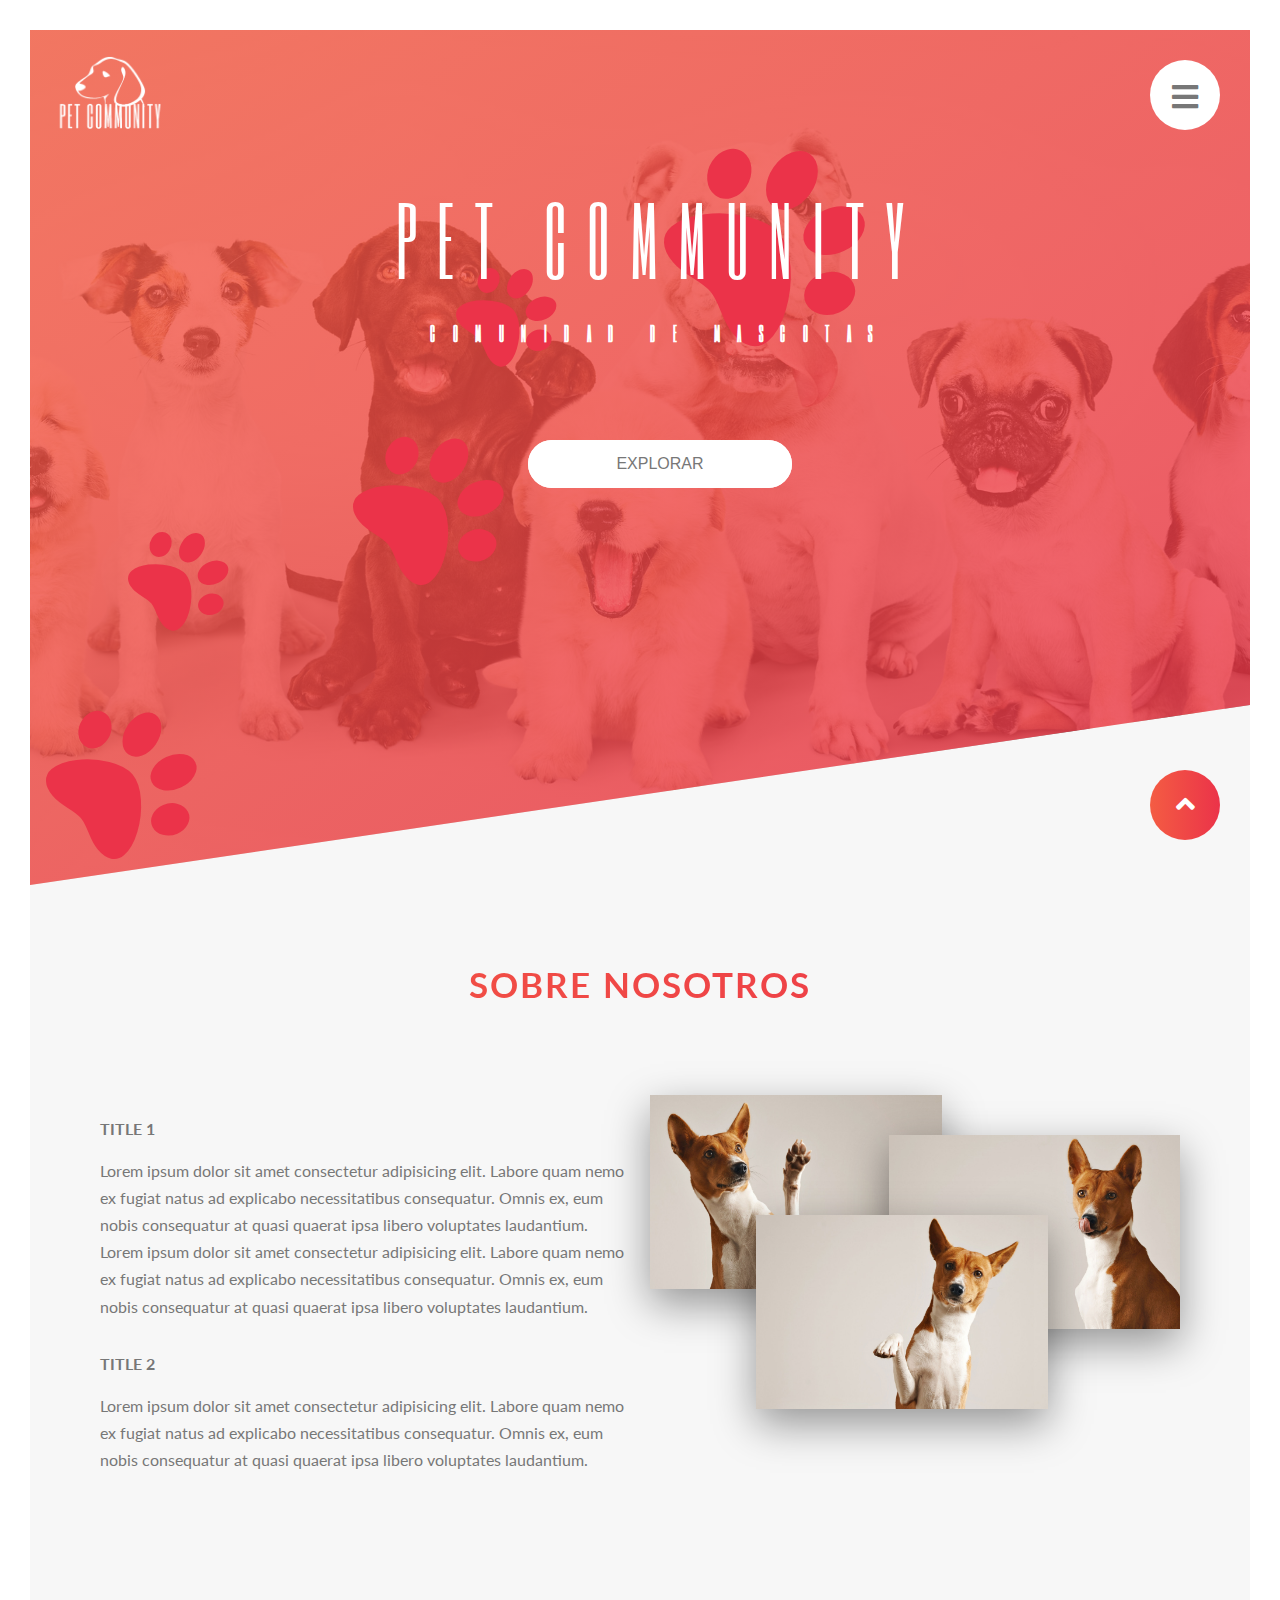
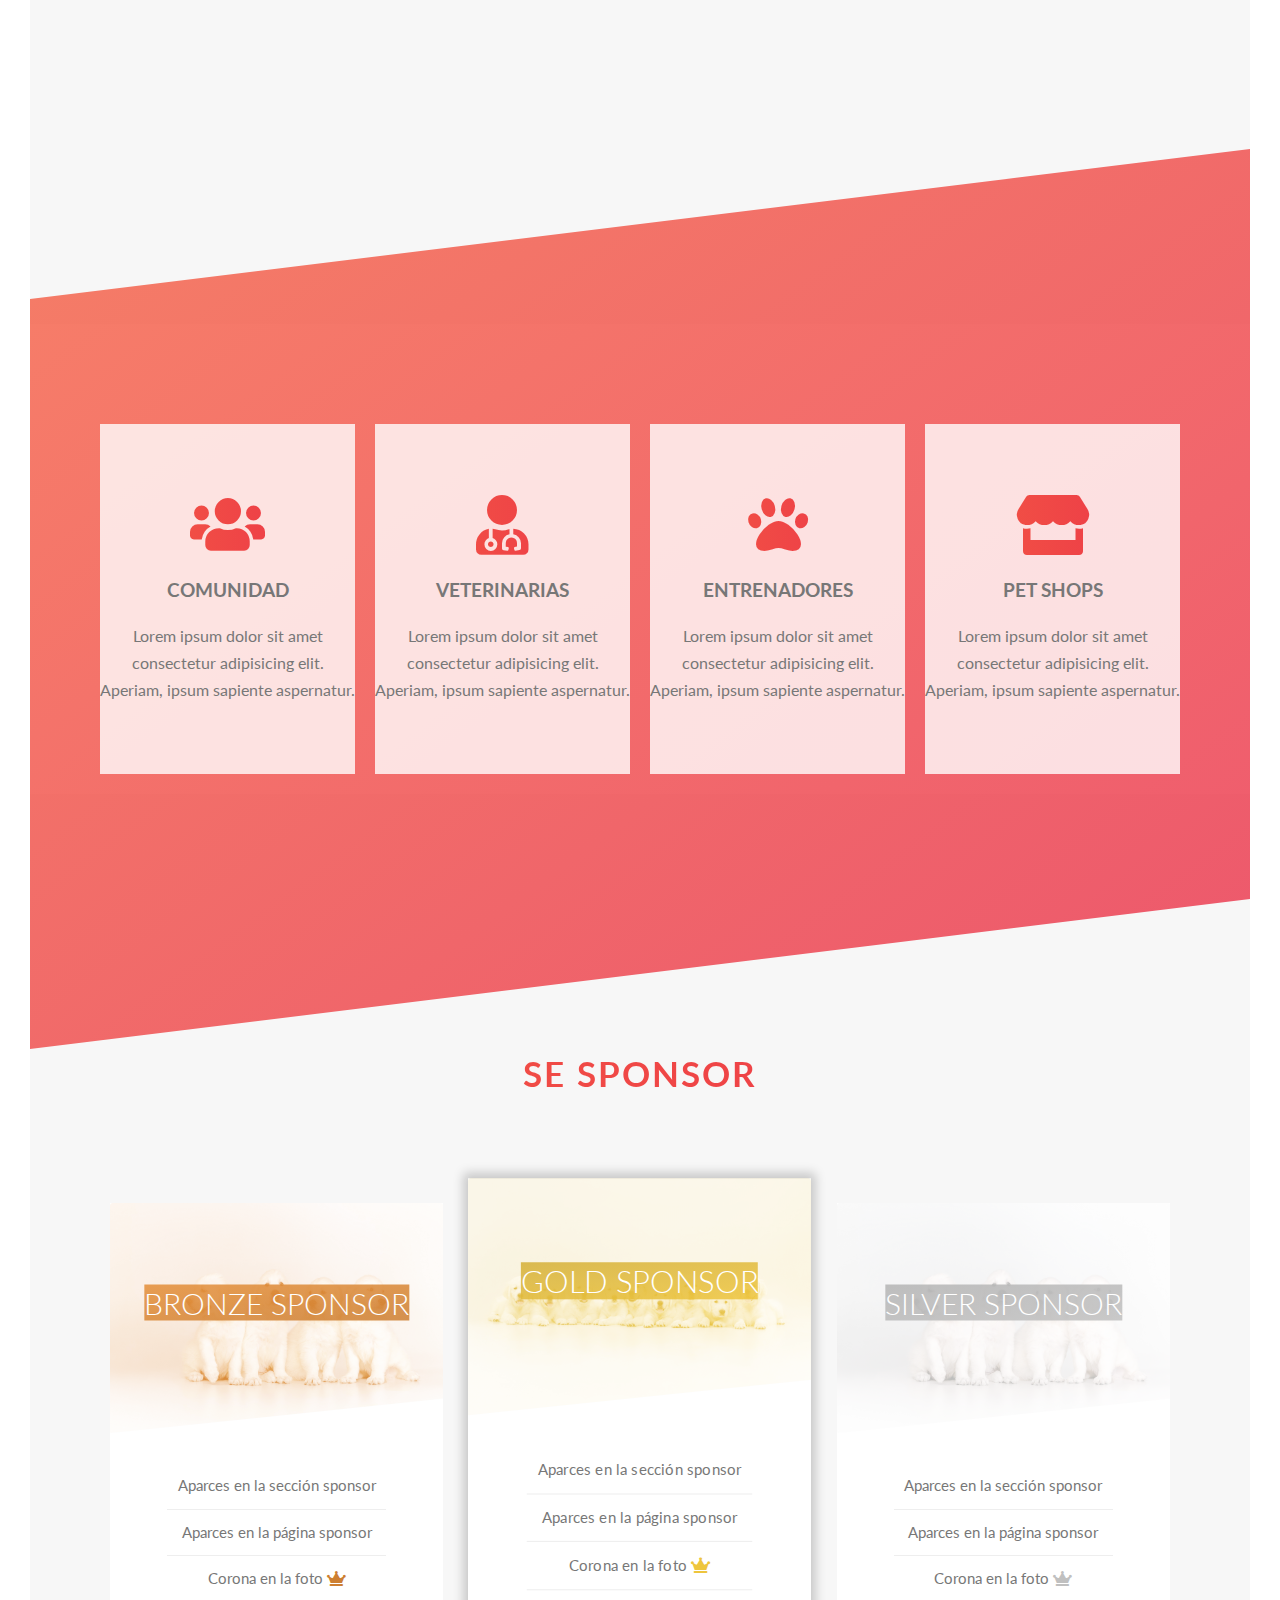
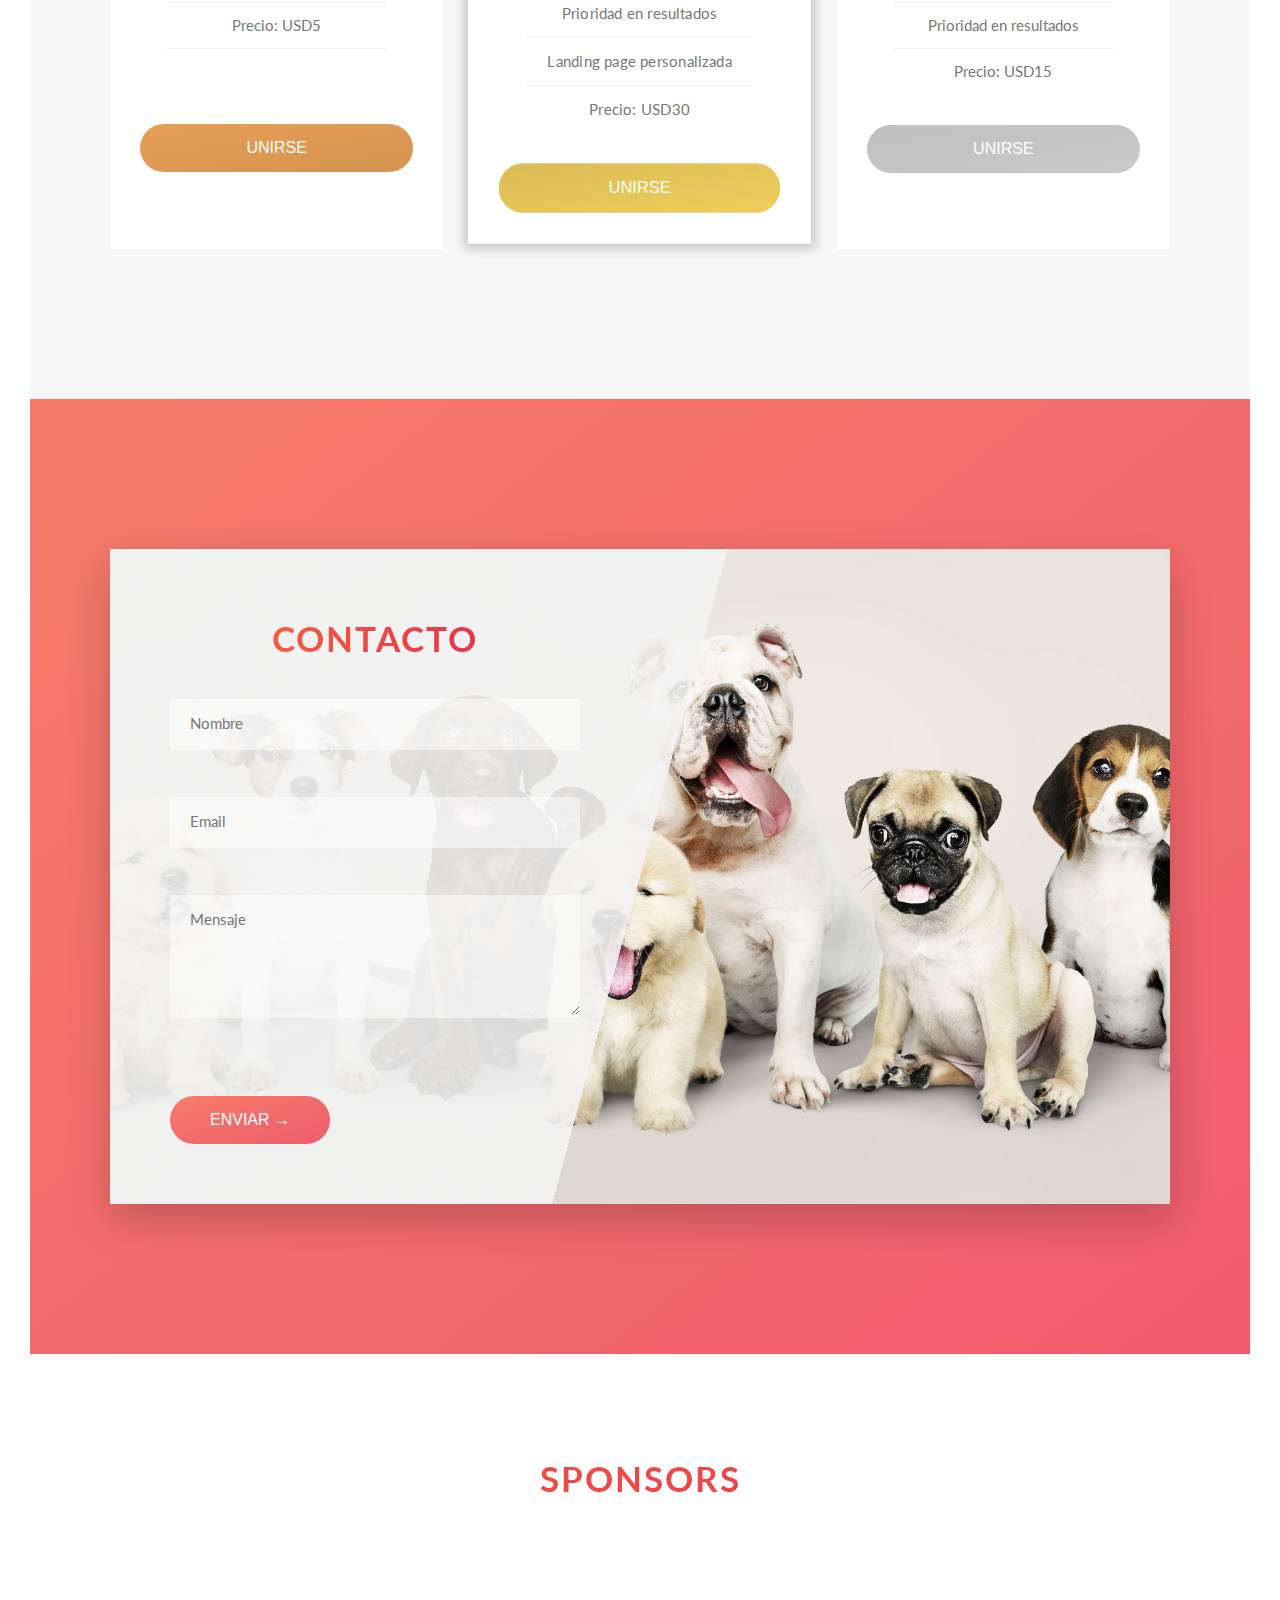
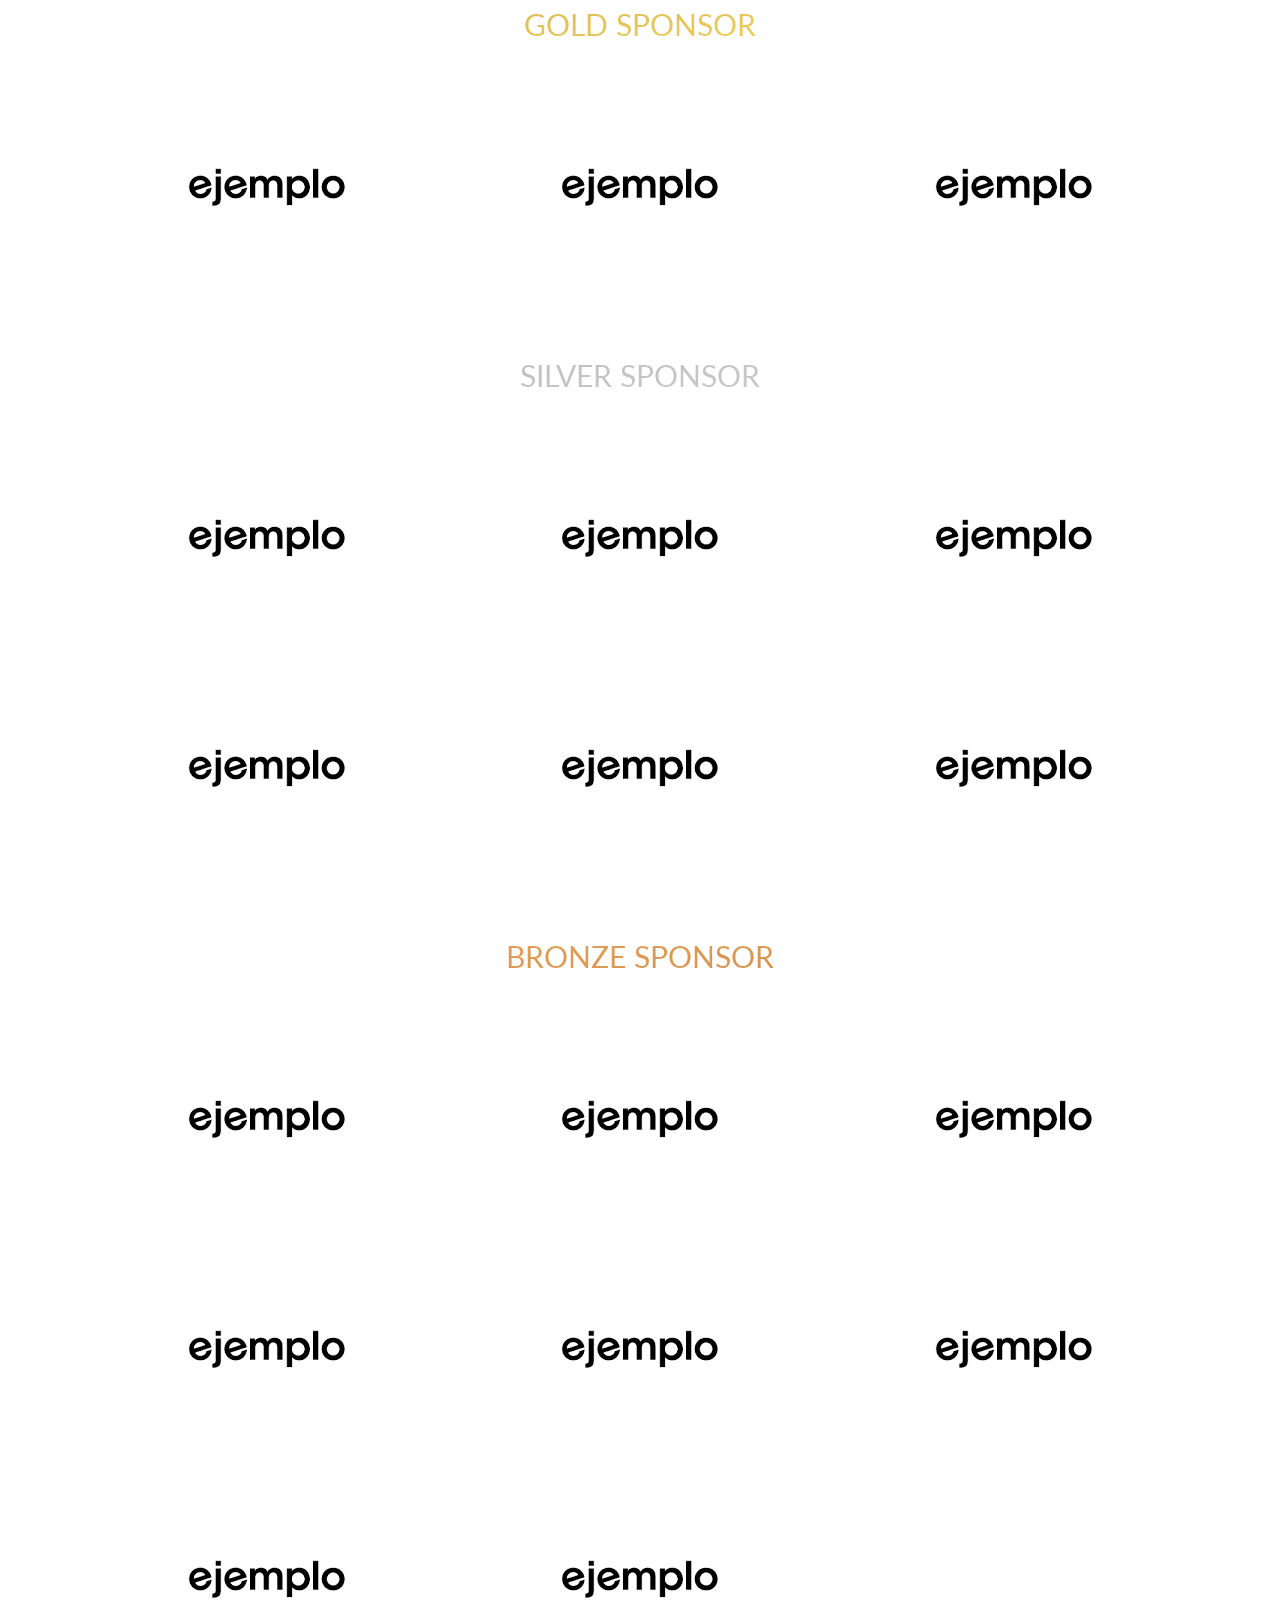
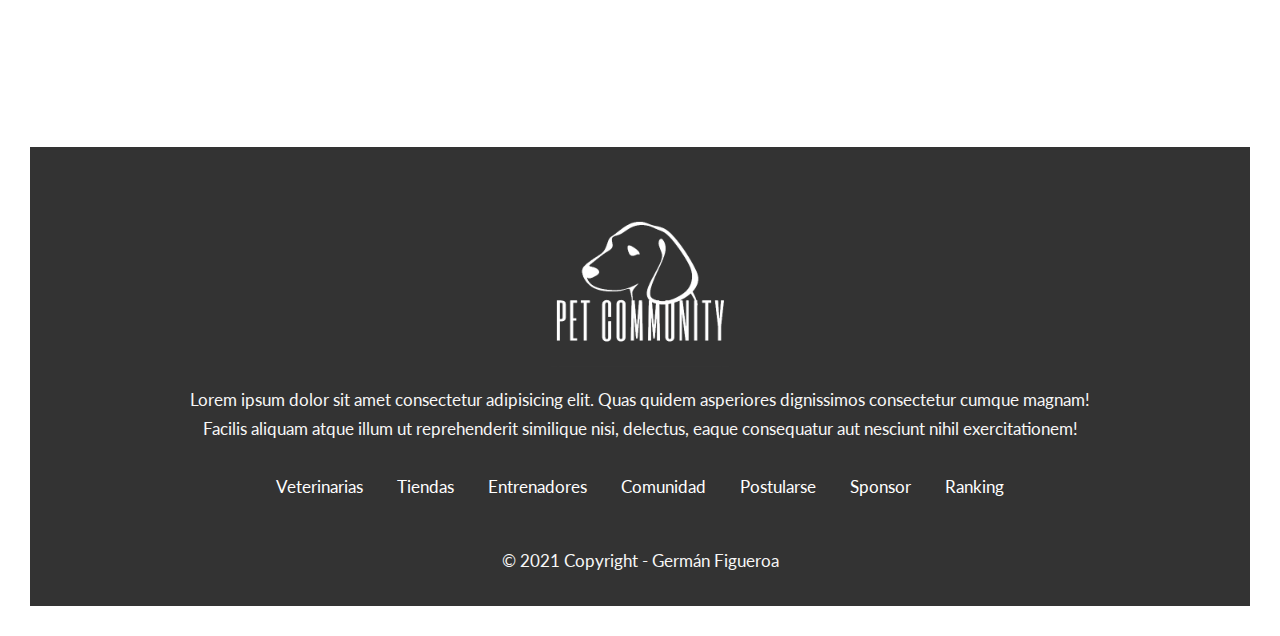
<file: index.html>
<!DOCTYPE html>
<html lang="es">
<head>
    <meta charset="UTF-8">
    <meta http-equiv="X-UA-Compatible" content="IE=edge">
    <meta name="viewport" content="width=device-width, initial-scale=1.0">

    <link href="https://fonts.googleapis.com/css?family=Lato:100,300,400,700,900" rel="stylesheet">
    <link href="https://fonts.googleapis.com/css2?family=Six+Caps&display=swap" rel="stylesheet">

    <link rel="stylesheet" href="./css/fontawesome/all.css">

    <title>Pet Comunity - Home</title>
    <link rel="stylesheet" href="./css/style.css">
    <link rel="stylesheet" href="./css/index.css">
</head>
<body>
    <div class="container">
        <nav class="navigation__nav" id="nav">
            <ul class="navigation__list">
                <li class="navigation__item"><a href="./veterinarias.html" class="navigation__link">Veterinarias</a></li>
                <li class="navigation__item"><a href="./tiendas.html" class="navigation__link">Tiendas</a></li>
                <li class="navigation__item"><a href="./entrenadores.html" class="navigation__link">Entrenadores</a></li>
                <li class="navigation__item"><a href="./comunidad.html" class="navigation__link">Comunidad</a></li>
                <li class="navigation__item"><a href="./postularse.html" class="navigation__link">Postularse</a></li>
                <li class="navigation__item"><a href="./sponsor.html" class="navigation__link">Sponsor</a></li>
                <li class="navigation__item"><a href="./ranking.html" class="navigation__link">Ranking</a></li>
            </ul>
            <div class="menu menu__closed">
                <a href="#"><i class="fas fa-times"></i></a>
            </div>
        </nav>

        <header class="header">
            <div class="header__logo-box">
                <a href="./index.html"><img src="img/logo-white-pet.png" alt="Logo del sitio"></a>
            </div>
            <div class="header__text-box">
                <h1 class="heading-primary">
                    <span class="heading-primary--main">Pet Community</span>
                    <span class="heading-primary--sub">comunidad de mascotas</span>
                </h1>
                <button class="btn__button">Explorar</button>
            </div>
            <div class="navigation">
                <div class="menu menu__open">
                    <a href="#nav"><i class="fas fa-bars"></i></a>
                </div>
            </div>
            <div class="header__animation">
                <i class="fas fa-paw"></i>
                <i class="fas fa-paw"></i>
                <i class="fas fa-paw"></i>
                <i class="fas fa-paw"></i>
                <i class="fas fa-paw"></i>
            </div>
        </header>
    
        <main>
            <section class="section-about">
                <h2 class="h2__heading">
                    Sobre nosotros
                </h2>
                <div class="about__text">
                    <h3>Title 1</h3>
                    <p class="paragraph">
                        Lorem ipsum dolor sit amet consectetur adipisicing elit. Labore quam nemo ex fugiat natus ad explicabo necessitatibus consequatur. 
                        Omnis ex, eum nobis consequatur at quasi quaerat ipsa libero voluptates laudantium.
                        Lorem ipsum dolor sit amet consectetur adipisicing elit. Labore quam nemo ex fugiat natus ad explicabo necessitatibus consequatur. 
                        Omnis ex, eum nobis consequatur at quasi quaerat ipsa libero voluptates laudantium.
                    </p>
                    <h3>Title 2</h3>
                    <p class="paragraph">
                        Lorem ipsum dolor sit amet consectetur adipisicing elit. Labore quam nemo ex fugiat natus ad explicabo necessitatibus consequatur.
                        Omnis ex, eum nobis consequatur at quasi quaerat ipsa libero voluptates laudantium.
                    </p>
                </div>
                <div class="about__photo">
                    <img src="img/adorable-brown-1.jpg" alt="Perro marrón y blanco levantado la pata izquierda" class="about__photo--p1">
                    <img src="img/adorable-brown-2.jpg" alt="Perro marrón y blanco sacando la lengua" class="about__photo--p2">
                    <img src="img/adorable-brown-3.jpg" alt="Perro marrón y blanco levantado la pata derecha" class="about__photo--p3">
                </div>
            </section>
            <section class="section-features">
                <div class="features__box">
                    <div class="features__card features__card--1">
                        <i class="fas fa-users"></i>
                        <h3>Comunidad</h3>
                        <p class="paragraph">
                            Lorem ipsum dolor sit amet consectetur adipisicing elit. Aperiam, ipsum sapiente aspernatur.
                        </p>
                    </div>
                    <div class="features__card features__card--2">
                        <i class="fas fa-user-md"></i>
                        <h3>Veterinarias</h3>
                        <p class="paragraph">
                            Lorem ipsum dolor sit amet consectetur adipisicing elit. Aperiam, ipsum sapiente aspernatur.
                        </p>
                    </div>
                    <div class="features__card features__card--3">
                        <i class="fas fa-paw"></i>
                        <h3>Entrenadores</h3>
                        <p class="paragraph">
                            Lorem ipsum dolor sit amet consectetur adipisicing elit. Aperiam, ipsum sapiente aspernatur.
                        </p>
                    </div>
                    <div class="features__card features__card--4">
                        <i class="fas fa-store"></i>
                        <h3>Pet Shops</h3>
                        <p class="paragraph">
                            Lorem ipsum dolor sit amet consectetur adipisicing elit. Aperiam, ipsum sapiente aspernatur.
                        </p>
                    </div>
                </div>
            </section>
        </main>       
        
        <section class="section-partners">
            <h2 class="h2__heading">
                Se sponsor
            </h2>
            <div class="partners__card partners__card--1">
                <div class="card__picture card__picture--1">
                    &nbsp;
                </div>
                <h4 class="card__heading">
                    <span class="card__heading-span--1">Bronze Sponsor</span>
                </h4>
                <div class="card__details">
                    <ul>
                        <li>Aparces en la secci&oacute;n sponsor</li>
                        <li>Aparces en la p&aacute;gina sponsor</li>
                        <li>Corona en la foto <i class="fas fa-crown bronze"></i></li>
                        <li>Precio: USD5</li>
                        <li></li>
                    </ul>
                    <button class="btn__button">Unirse</button>
                </div>
            </div>
            <div class="partners__card partners__card--2">
                <div class="card__picture card__picture--2">
                    &nbsp;
                </div>
                <h4 class="card__heading">
                    <span class="card__heading-span--2">Gold Sponsor</span>
                </h4>
                <div class="card__details">
                    <ul>
                        <li>Aparces en la secci&oacute;n sponsor</li>
                        <li>Aparces en la p&aacute;gina sponsor</li>
                        <li>Corona en la foto <i class="fas fa-crown gold"></i></li>
                        <li>Prioridad en resultados</li>
                        <li>Landing page personalizada</li>
                        <li>Precio: USD30</li>
                    </ul>
                    <button class="btn__button">Unirse</button>
                </div>
            </div>
            <div class="partners__card partners__card--3">
                <div class="card__picture card__picture--3">
                    &nbsp;
                </div>
                <h4 class="card__heading">
                    <span class="card__heading-span--3">Silver Sponsor</span>
                </h4>
                <div class="card__details">
                    <ul>
                        <li>Aparces en la secci&oacute;n sponsor</li>
                        <li>Aparces en la p&aacute;gina sponsor</li>
                        <li>Corona en la foto <i class="fas fa-crown silver"></i></li>
                        <li>Prioridad en resultados</li>
                        <li>Precio: USD15</li>
                    </ul>
                    <button class="btn__button">Unirse</button>
                </div>
            </div>
        </section>

        <section class="section-contacto">
            <div class="contacto__card">
                <form action="#" class="form">
                    <h2 class="h2__heading">
                        Contacto
                    </h2>
                    <div class="form__group">
                        <input type="text" class="form__input" placeholder="Nombre" id="name" required>
                        <label for="name" class="form__label">Nombre</label>
                    </div>
                    <div class="form__group">
                        <input type="email" class="form__input" placeholder="Email" id="email" required>
                        <label for="email" class="form__label">Email</label>
                    </div>
                    <div class="form__group">
                        <textarea class="form__input" placeholder="Mensaje" id="msg" rows="5" required></textarea>
                        <label for="msg" class="form__label">Mensaje</label>
                    </div>
                    <div class="form__group">
                        <button class="btn__button">Enviar &rarr;</button>
                    </div>
                </form>
            </div>
        </section>
    
        <section class="section-logos">
            <h2 class="h2__heading">
                Sponsors
            </h2>
            <div class="logos__box logos__box--1">
                <h4 class="card__heading">
                    <span class="card__heading-span--2">Gold Sponsor</span>
                </h4>
                <div class="logos__card">
                    <a href="#" ><img src="./img/ejemplo.png" alt="Ejemplo de logo"></a>
                    <a href="#" ><img src="./img/ejemplo.png" alt="Ejemplo de logo"></a>
                    <a href="#" ><img src="./img/ejemplo.png" alt="Ejemplo de logo"></a>
                </div>
            </div>
            <div class="logos__box logos__box--2">
                <h4 class="card__heading">
                    <span class="card__heading-span--3">Silver Sponsor</span>
                </h4>
                <div class="logos__card">
                    <a href="#" ><img src="./img/ejemplo.png" alt="Ejemplo de logo"></a>
                    <a href="#" ><img src="./img/ejemplo.png" alt="Ejemplo de logo"></a>
                    <a href="#" ><img src="./img/ejemplo.png" alt="Ejemplo de logo"></a>
                    <a href="#" ><img src="./img/ejemplo.png" alt="Ejemplo de logo"></a>
                    <a href="#" ><img src="./img/ejemplo.png" alt="Ejemplo de logo"></a>
                    <a href="#" ><img src="./img/ejemplo.png" alt="Ejemplo de logo"></a>
                </div>
            </div>
            <div class="logos__box logos__box--3">
                <h4 class="card__heading">
                    <span class="card__heading-span--1">Bronze Sponsor</span>
                </h4>
                <div class="logos__card">
                    <a href="#" ><img src="./img/ejemplo.png" alt="Ejemplo de logo"></a>
                    <a href="#" ><img src="./img/ejemplo.png" alt="Ejemplo de logo"></a>
                    <a href="#" ><img src="./img/ejemplo.png" alt="Ejemplo de logo"></a>
                    <a href="#" ><img src="./img/ejemplo.png" alt="Ejemplo de logo"></a>
                    <a href="#" ><img src="./img/ejemplo.png" alt="Ejemplo de logo"></a>
                    <a href="#" ><img src="./img/ejemplo.png" alt="Ejemplo de logo"></a>
                    <a href="#" ><img src="./img/ejemplo.png" alt="Ejemplo de logo"></a>
                    <a href="#" ><img src="./img/ejemplo.png" alt="Ejemplo de logo"></a>
                </div>
            </div>
        </section>

        <div class="up">
            <a href="#"><i class="fas fa-angle-up"></i></a>
        </div>
    
        <footer class="footer">
            <div class="footer__heading">
                <img src="./img/logo-white-pet.png" alt="Logo del sitio">
                <p>Lorem ipsum dolor sit amet consectetur adipisicing elit. Quas quidem asperiores dignissimos consectetur cumque magnam!</p>
                <p>Facilis aliquam atque illum ut reprehenderit similique nisi, delectus, eaque consequatur aut nesciunt nihil exercitationem!</p>
            </div>
            <div class="footer__navigation">
                <nav class="footer__nav">
                    <ul class="footer__list">
                        <li class="footer__item"><a href="./veterinarias.html">Veterinarias</a></li>
                        <li class="footer__item"><a href="./tiendas.html">Tiendas</a></li>
                        <li class="footer__item"><a href="./entrenadores.html">Entrenadores</a></li>
                        <li class="footer__item"><a href="./comunidad.html">Comunidad</a></li>
                        <li class="footer__item"><a href="./postularse.html">Postularse</a></li>
                        <li class="footer__item"><a href="./sponsor.html">Sponsor</a></li>
                        <li class="footer__item"><a href="./ranking.html">Ranking</a></li>
                    </ul>
                </nav>
            </div>
            <div class="footer__copyright">
                <p>&copy; 2021 Copyright - Germ&aacute;n Figueroa</p>
            </div>
        </footer>
    </div>
</body>
</html>
</file>
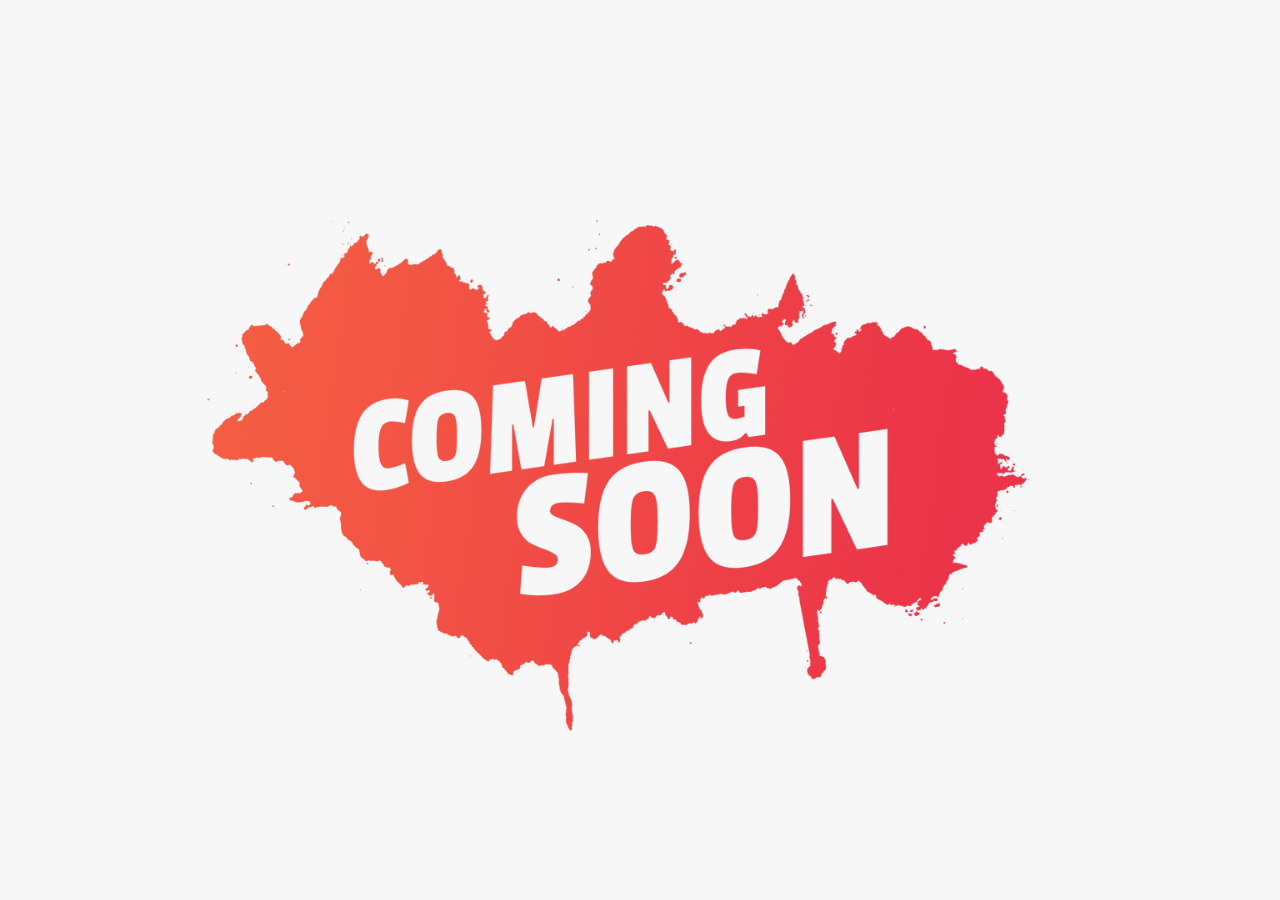
<file: comunidad.html>
<!DOCTYPE html>
<html lang="es">
<head>
    <meta charset="UTF-8">
    <meta http-equiv="X-UA-Compatible" content="IE=edge">
    <meta name="viewport" content="width=device-width, initial-scale=1.0">

    <link href="https://fonts.googleapis.com/css?family=Lato:100,300,400,700,900" rel="stylesheet">
    <link href="https://fonts.googleapis.com/css2?family=Six+Caps&display=swap" rel="stylesheet">

    <link rel="stylesheet" href="./css/fontawesome/all.css">

    <title>Pet Comunity - Comunidad</title>
    <link rel="stylesheet" href="./css/style.css">
    <link rel="stylesheet" href="./css/coming_soon.css">
</head>
<body>
    <div class="coming-soon">
        <a href="./index.html"><img src="./img/comming-soon.png" alt="Comming Soon"></a>
    </div>
</body>
</html>
</file>
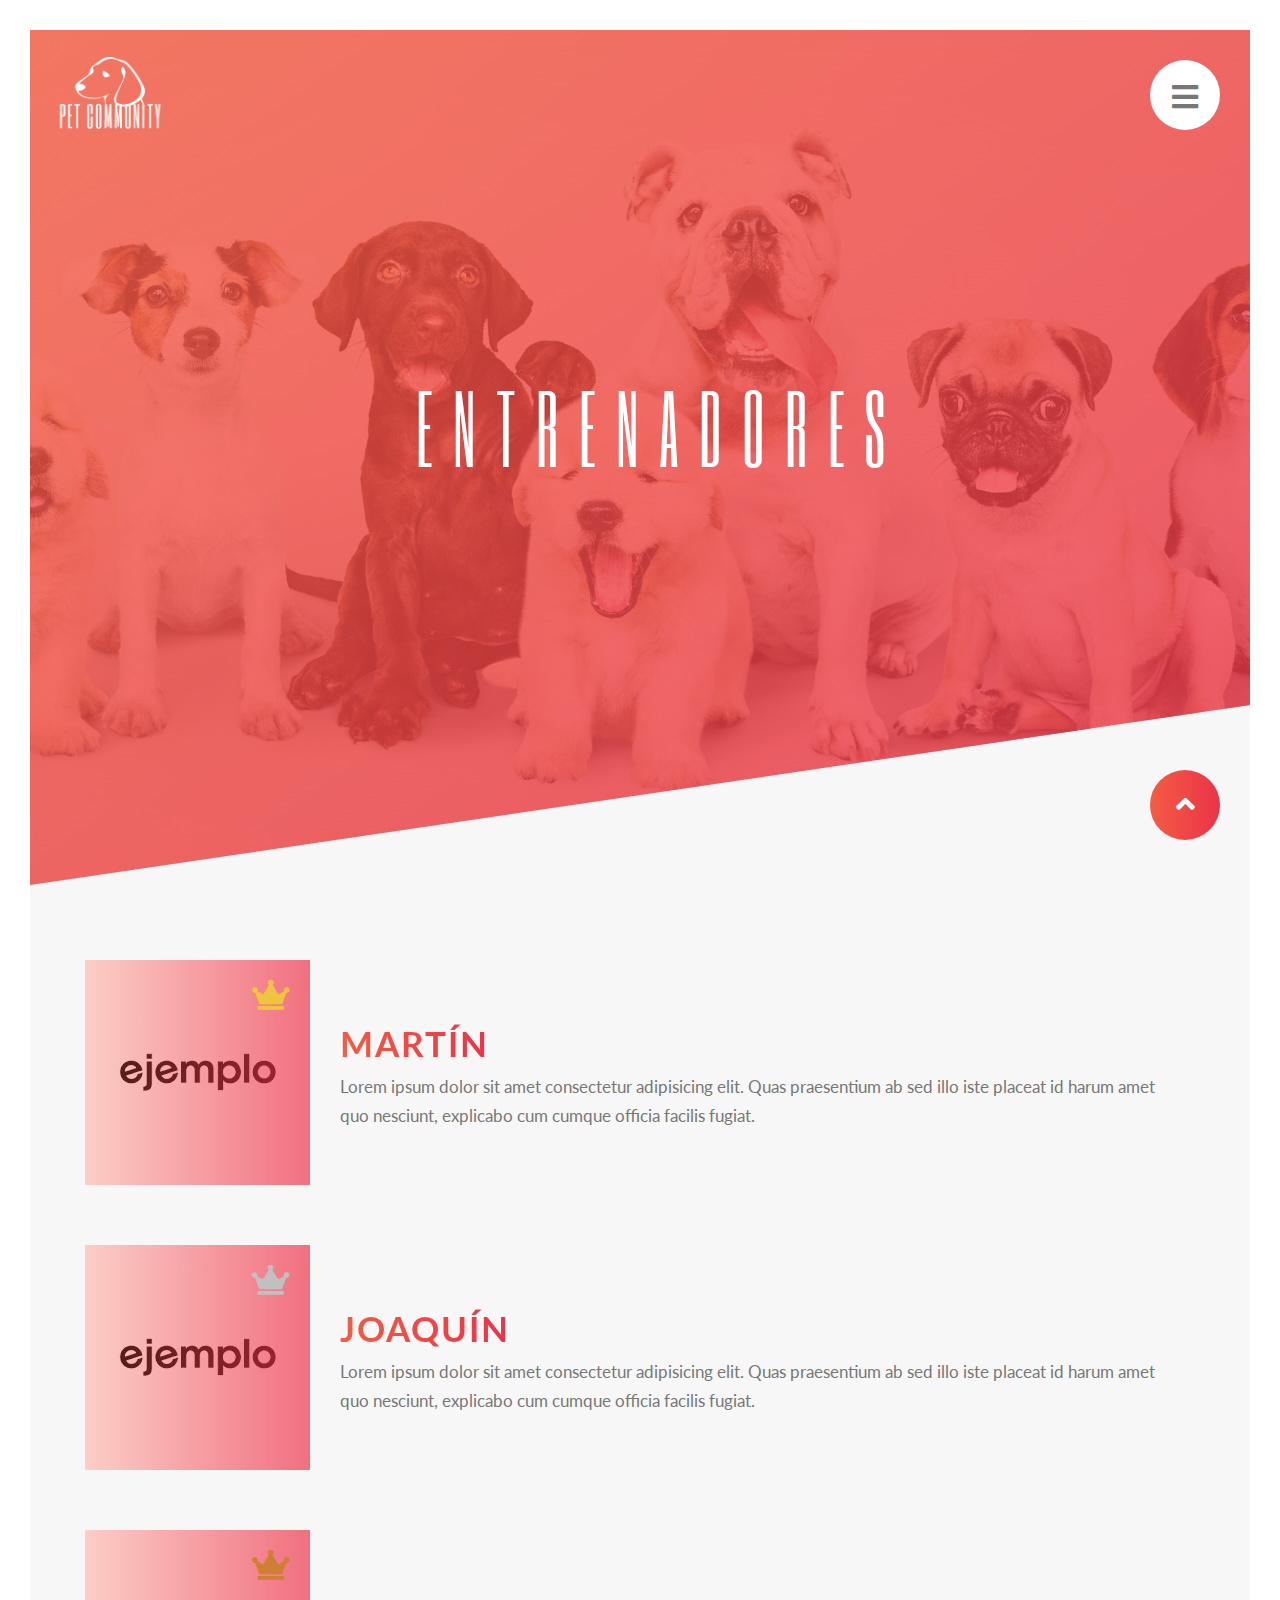
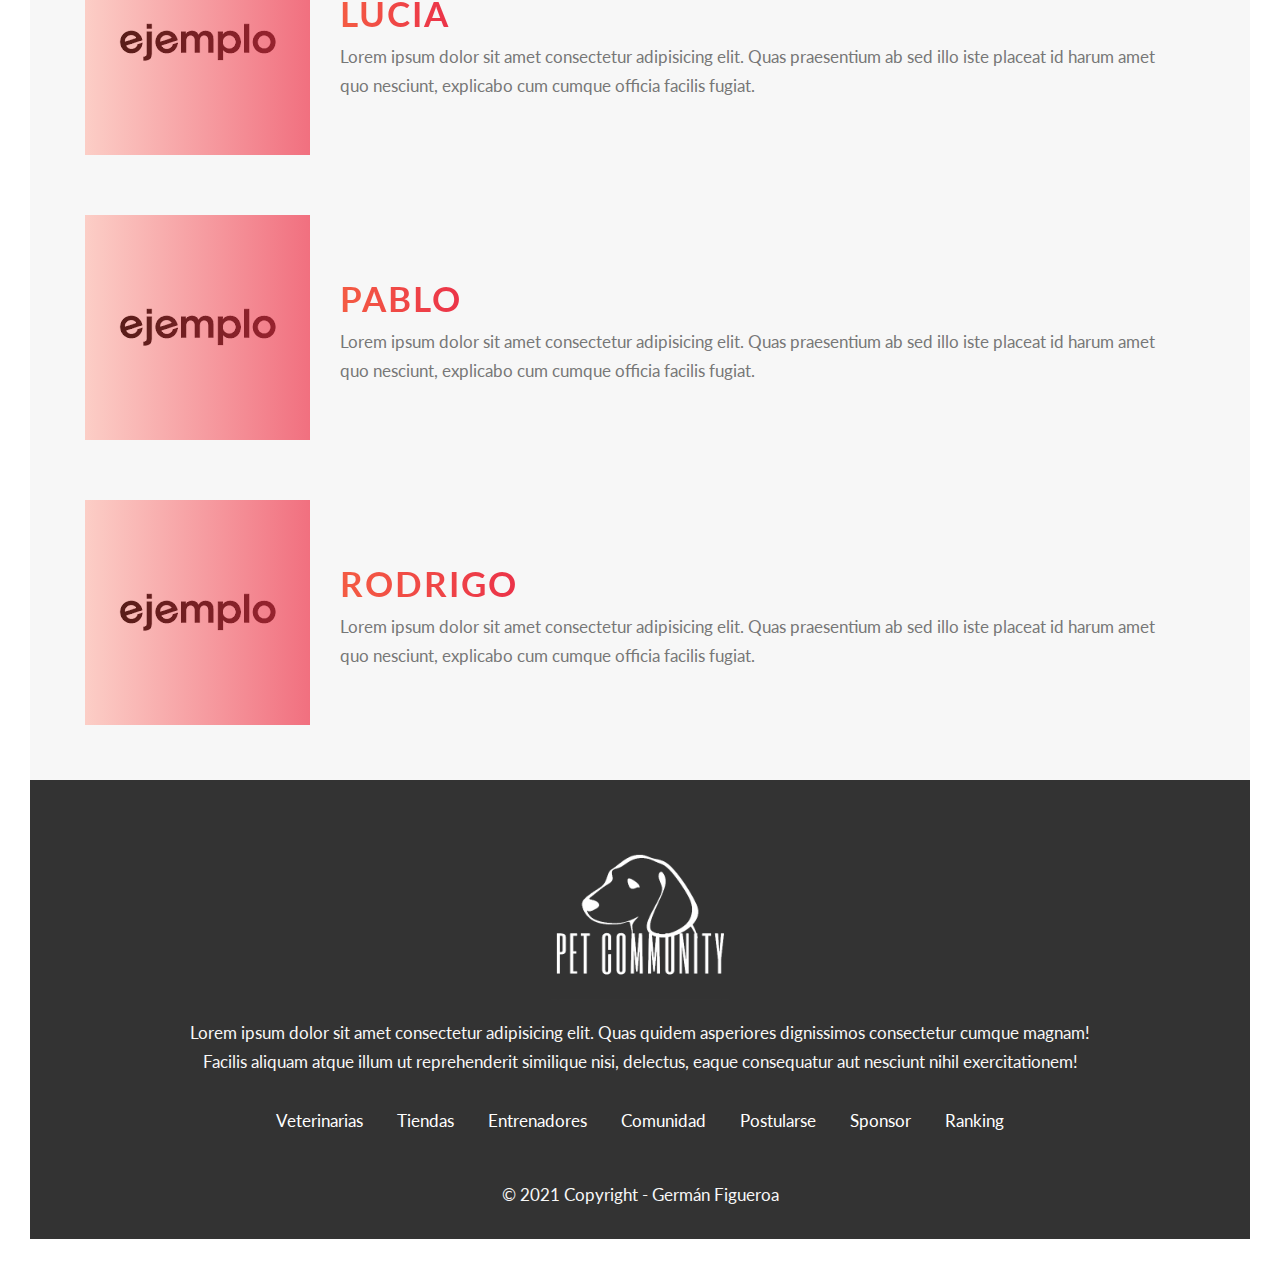
<file: entrenadores.html>
<!DOCTYPE html>
<html lang="en">
<head>
    <meta charset="UTF-8">
    <meta http-equiv="X-UA-Compatible" content="IE=edge">
    <meta name="viewport" content="width=device-width, initial-scale=1.0">

    <link href="https://fonts.googleapis.com/css?family=Lato:100,300,400,700,900" rel="stylesheet">
    <link href="https://fonts.googleapis.com/css2?family=Six+Caps&display=swap" rel="stylesheet">

    <link rel="stylesheet" href="./css/fontawesome/all.css">

    <title>Pet Comunity - Entrenadores</title>
    <link rel="stylesheet" href="./css/style.css">
    <link rel="stylesheet" href="./css/listados.css">
</head>
<body>
    <div class="container">
        <nav class="navigation__nav" id="nav">
            <ul class="navigation__list">
                <li class="navigation__item"><a href="./veterinarias.html" class="navigation__link">Veterinarias</a></li>
                <li class="navigation__item"><a href="./tiendas.html" class="navigation__link">Tiendas</a></li>
                <li class="navigation__item"><a href="./entrenadores.html" class="navigation__link">Entrenadores</a></li>
                <li class="navigation__item"><a href="./comunidad.html" class="navigation__link">Comunidad</a></li>
                <li class="navigation__item"><a href="./postularse.html" class="navigation__link">Postularse</a></li>
                <li class="navigation__item"><a href="./sponsor.html" class="navigation__link">Sponsor</a></li>
                <li class="navigation__item"><a href="./ranking.html" class="navigation__link">Ranking</a></li>
            </ul>
            <div class="menu menu__closed">
                <a href="#"><i class="fas fa-times"></i></a>
            </div>
        </nav>

        <header class="header">
            <div class="header__logo-box">
                <a href="./index.html"><img src="img/logo-white-pet.png" alt="Logo del sitio"></a>
            </div>
            <div class="header__text-box">
                <h1 class="heading-primary">
                    <span class="heading-primary--main">Entrenadores</span>
                </h1>
            </div>
            <div class="navigation">
                <div class="menu menu__open">
                    <a href="#nav"><i class="fas fa-bars"></i></a>
                </div>
            </div>
        </header>

        <section class="section-content">
            <div class="content__box content__box--1">
                <div class="content__img">
                    <div class="img__fondo"></div>
                    <img src="./img/ejemplo.png" alt="Logo de Ejemplo">
                    <i class="fas fa-crown gold"></i>
                </div>
                <div class="content__card">
                    <h2 class="h2__heading">
                        Mart&iacute;n
                    </h2>
                    <p>Lorem ipsum dolor sit amet consectetur adipisicing elit. Quas praesentium ab sed illo iste placeat id harum amet quo nesciunt, explicabo cum cumque officia facilis fugiat.</p>
                </div>
            </div>
            <div class="content__box content__box--2">
                <div class="content__img">
                    <div class="img__fondo"></div>
                    <img src="./img/ejemplo.png" alt="Logo de Ejemplo">
                    <i class="fas fa-crown silver"></i>
                </div>
                <div class="content__card">
                    <h2 class="h2__heading">
                        Joaqu&iacute;n
                    </h2>
                    <p>Lorem ipsum dolor sit amet consectetur adipisicing elit. Quas praesentium ab sed illo iste placeat id harum amet quo nesciunt, explicabo cum cumque officia facilis fugiat.</p>
                </div>
            </div>
            <div class="content__box content__box--3">
                <div class="content__img">
                    <div class="img__fondo"></div>
                    <img src="./img/ejemplo.png" alt="Logo de Ejemplo">
                    <i class="fas fa-crown bronze"></i>
                </div>
                <div class="content__card">
                    <h2 class="h2__heading">
                        Lucia
                    </h2>
                    <p>Lorem ipsum dolor sit amet consectetur adipisicing elit. Quas praesentium ab sed illo iste placeat id harum amet quo nesciunt, explicabo cum cumque officia facilis fugiat.</p>
                </div>
            </div>
            <div class="content__box content__box--4">
                <div class="content__img">
                    <div class="img__fondo"></div>
                    <img src="./img/ejemplo.png" alt="Logo de Ejemplo">
                </div>
                <div class="content__card">
                    <h2 class="h2__heading">
                        Pablo
                    </h2>
                    <p>Lorem ipsum dolor sit amet consectetur adipisicing elit. Quas praesentium ab sed illo iste placeat id harum amet quo nesciunt, explicabo cum cumque officia facilis fugiat.</p>
                </div>
            </div>
            <div class="content__box content__box--5">
                <div class="content__img">
                    <div class="img__fondo"></div>
                    <img src="./img/ejemplo.png" alt="Logo de Ejemplo">
                </div>
                <div class="content__card">
                    <h2 class="h2__heading">
                        Rodrigo
                    </h2>
                    <p>Lorem ipsum dolor sit amet consectetur adipisicing elit. Quas praesentium ab sed illo iste placeat id harum amet quo nesciunt, explicabo cum cumque officia facilis fugiat.</p>
                </div>
            </div>
        </section>

        <div class="up">
            <a href="#"><i class="fas fa-angle-up"></i></a>
        </div>
    
        <footer class="footer">
            <div class="footer__heading">
                <img src="./img/logo-white-pet.png" alt="Logo del sitio">
                <p>Lorem ipsum dolor sit amet consectetur adipisicing elit. Quas quidem asperiores dignissimos consectetur cumque magnam!</p>
                <p>Facilis aliquam atque illum ut reprehenderit similique nisi, delectus, eaque consequatur aut nesciunt nihil exercitationem!</p>
            </div>
            <div class="footer__navigation">
                <nav class="footer__nav">
                    <ul class="footer__list">
                        <li class="footer__item"><a href="./veterinarias.html">Veterinarias</a></li>
                        <li class="footer__item"><a href="./tiendas.html">Tiendas</a></li>
                        <li class="footer__item"><a href="./entrenadores.html">Entrenadores</a></li>
                        <li class="footer__item"><a href="./comunidad.html">Comunidad</a></li>
                        <li class="footer__item"><a href="./postularse.html">Postularse</a></li>
                        <li class="footer__item"><a href="./sponsor.html">Sponsor</a></li>
                        <li class="footer__item"><a href="./ranking.html">Ranking</a></li>
                    </ul>
                </nav>
            </div>
            <div class="footer__copyright">
                <p>&copy; 2021 Copyright - Germ&aacute;n Figueroa</p>
            </div>
        </footer>
    </div>
</body>
</html>
</file>
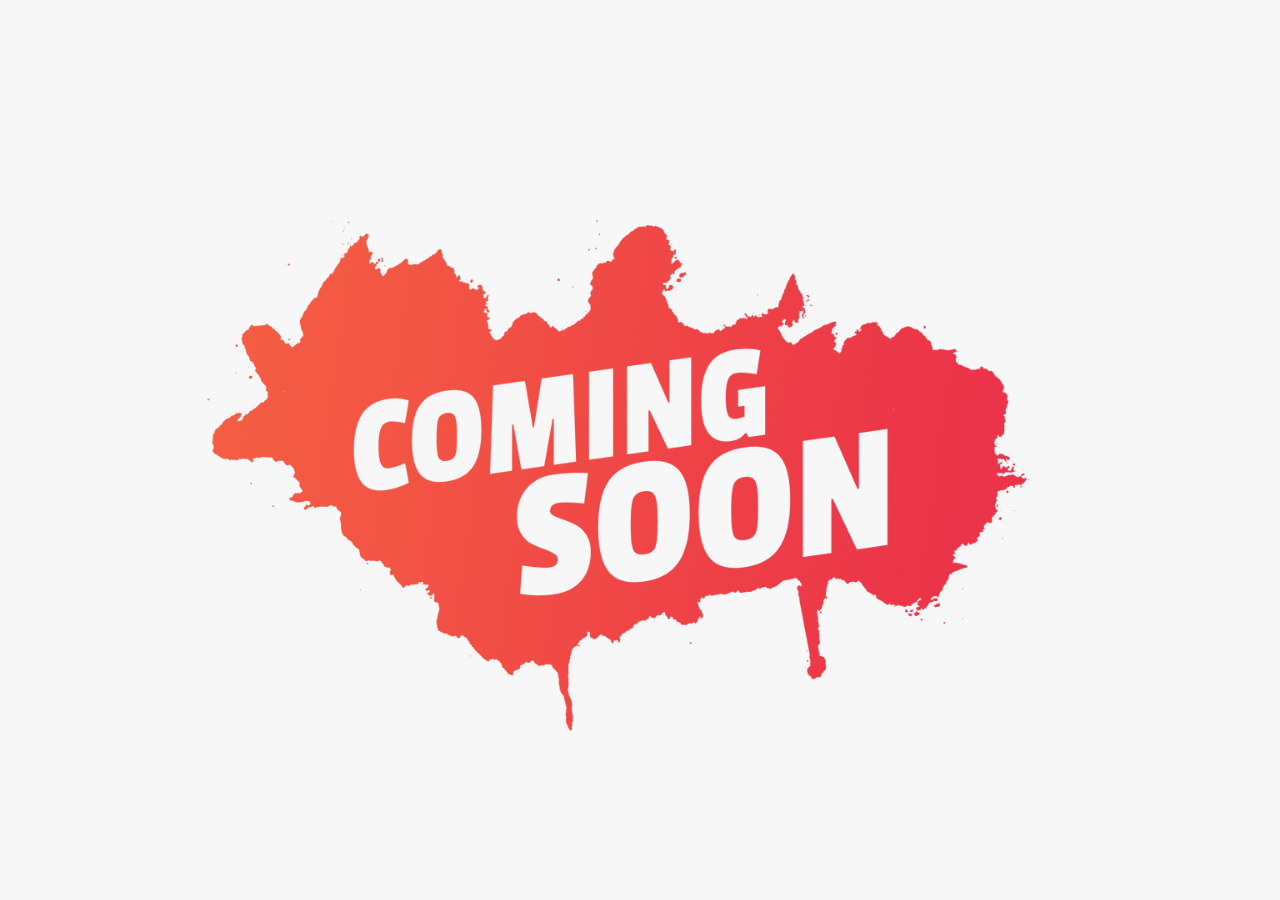
<file: postularse.html>
<!DOCTYPE html>
<html lang="es">
<head>
    <meta charset="UTF-8">
    <meta http-equiv="X-UA-Compatible" content="IE=edge">
    <meta name="viewport" content="width=device-width, initial-scale=1.0">

    <link href="https://fonts.googleapis.com/css?family=Lato:100,300,400,700,900" rel="stylesheet">
    <link href="https://fonts.googleapis.com/css2?family=Six+Caps&display=swap" rel="stylesheet">

    <link rel="stylesheet" href="./css/fontawesome/all.css">

    <title>Pet Comunity - Postularse</title>
    <link rel="stylesheet" href="./css/style.css">
    <link rel="stylesheet" href="./css/coming_soon.css">
</head>
<body>
    <div class="coming-soon">
        <a href="./index.html"><img src="./img/comming-soon.png" alt="Comming Soon"></a>
    </div>
</body>
</html>
</file>
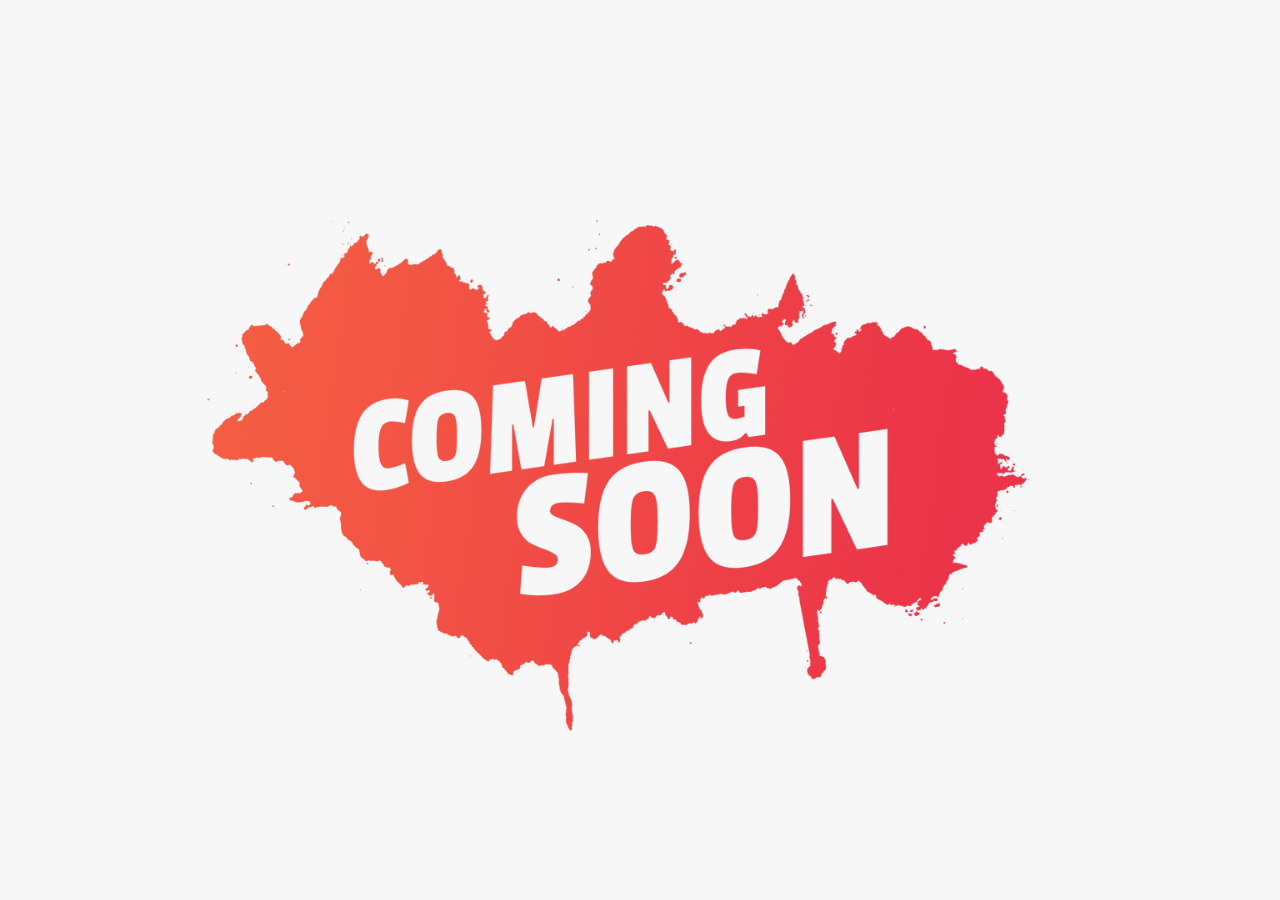
<file: ranking.html>
<!DOCTYPE html>
<html lang="es">
<head>
    <meta charset="UTF-8">
    <meta http-equiv="X-UA-Compatible" content="IE=edge">
    <meta name="viewport" content="width=device-width, initial-scale=1.0">

    <link href="https://fonts.googleapis.com/css?family=Lato:100,300,400,700,900" rel="stylesheet">
    <link href="https://fonts.googleapis.com/css2?family=Six+Caps&display=swap" rel="stylesheet">

    <link rel="stylesheet" href="./css/fontawesome/all.css">

    <title>Pet Comunity - Ranking</title>
    <link rel="stylesheet" href="./css/style.css">
    <link rel="stylesheet" href="./css/coming_soon.css">
</head>
<body>
    <div class="coming-soon">
        <a href="./index.html"><img src="./img/comming-soon.png" alt="Comming Soon"></a>
    </div>
</body>
</html>
</file>
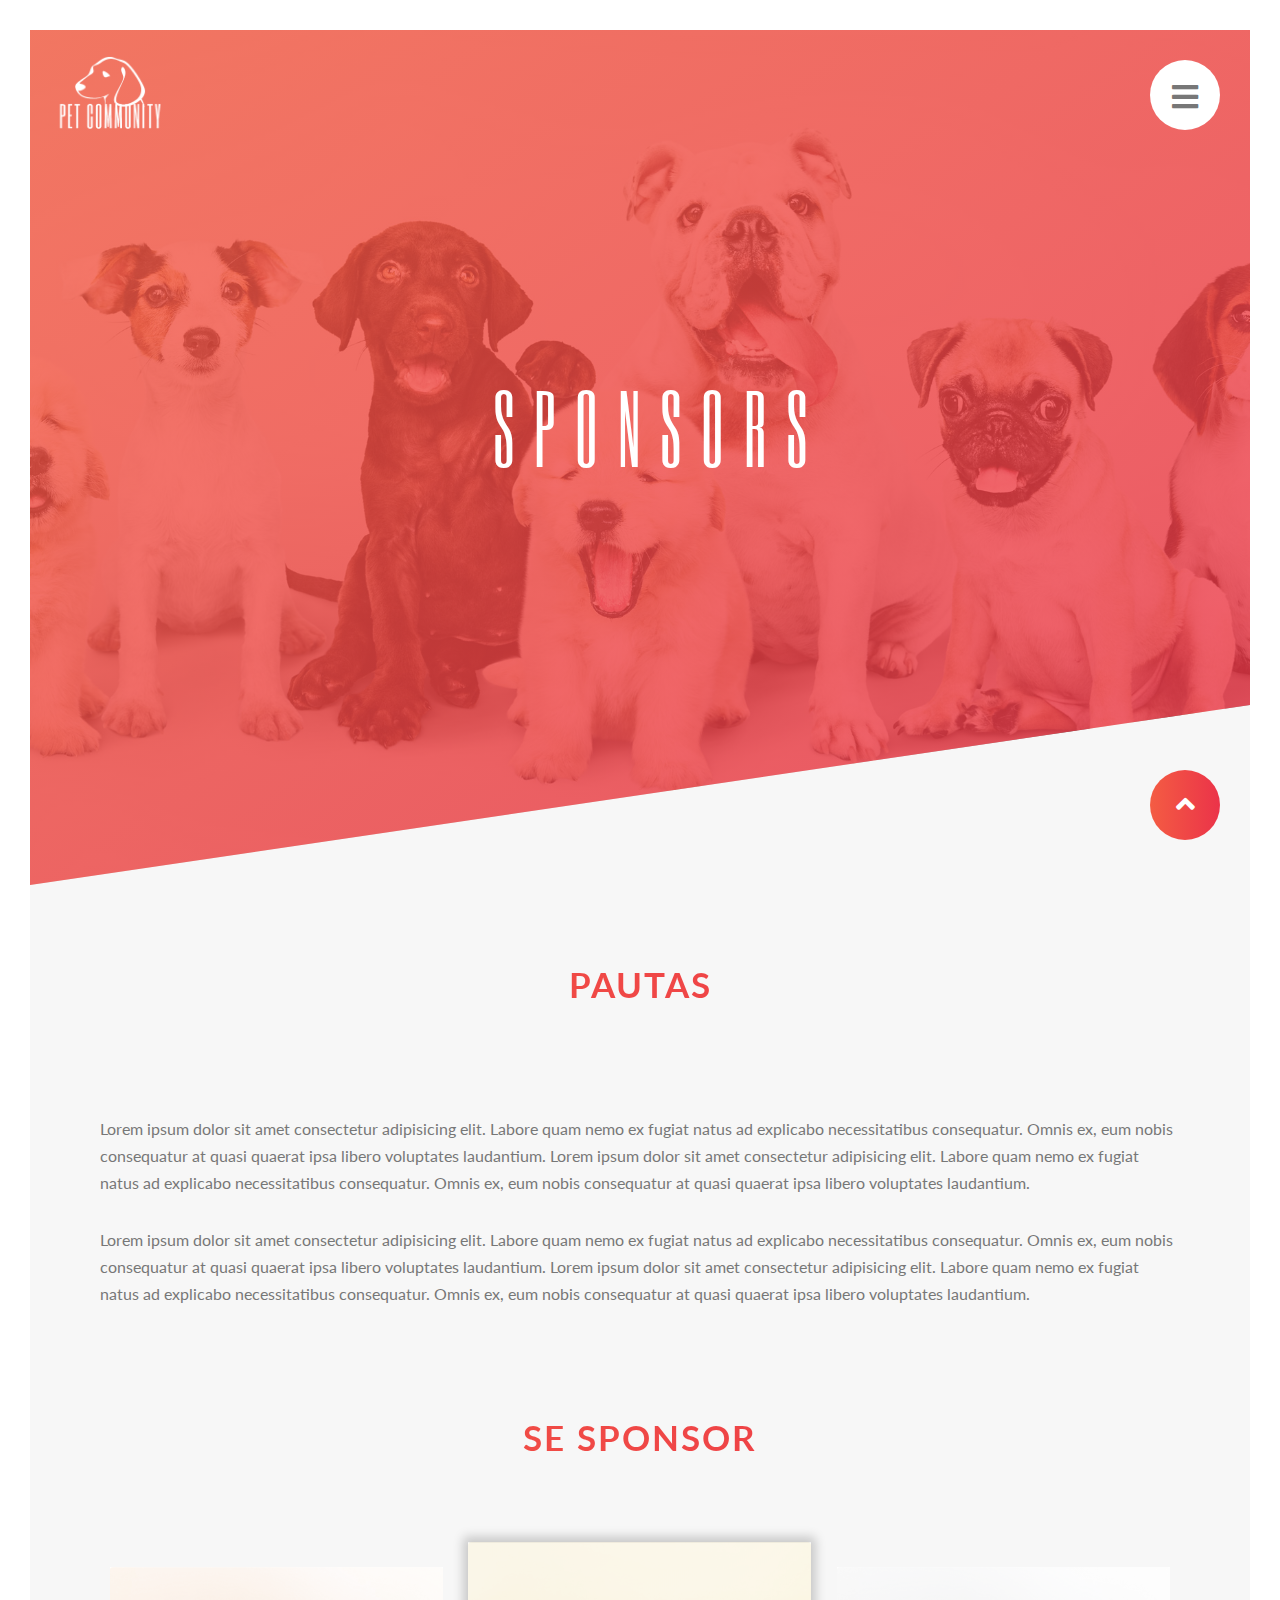
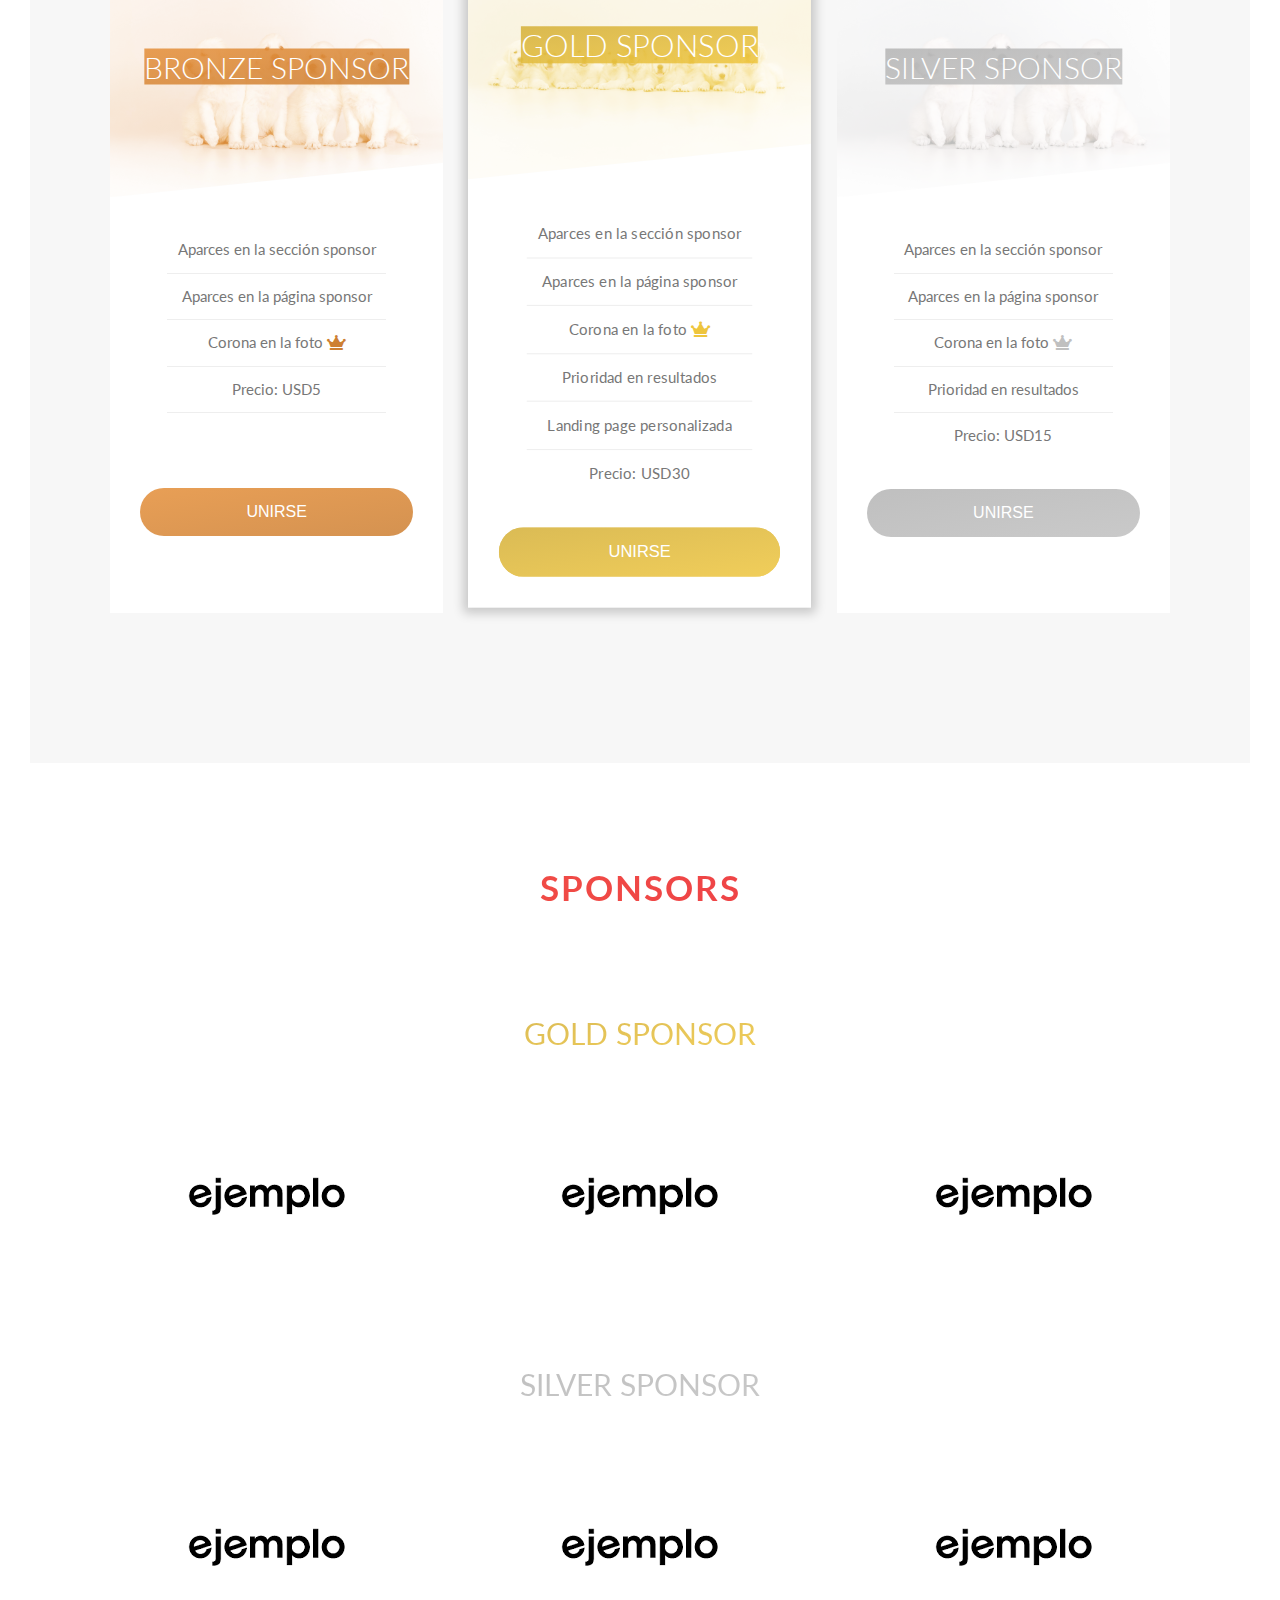
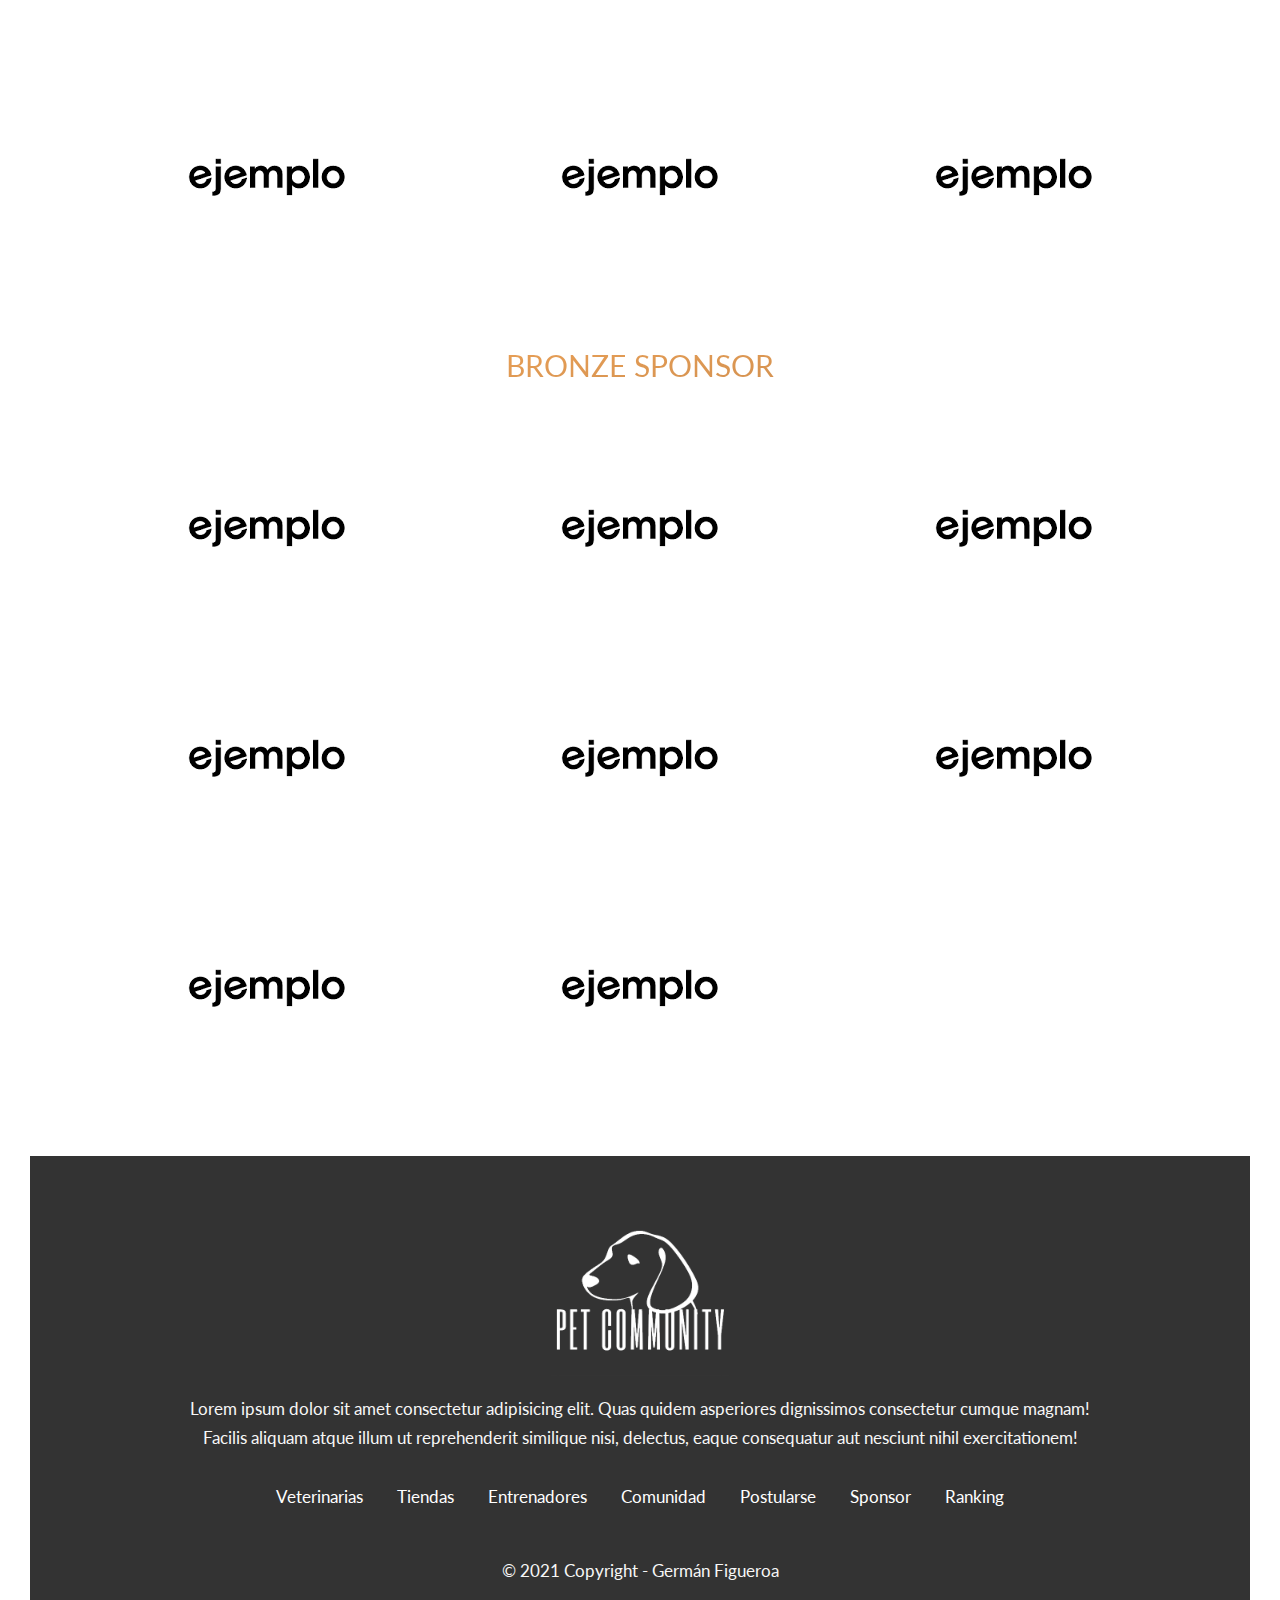
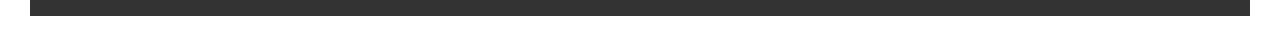
<file: sponsor.html>
<!DOCTYPE html>
<html lang="en">
<head>
    <meta charset="UTF-8">
    <meta http-equiv="X-UA-Compatible" content="IE=edge">
    <meta name="viewport" content="width=device-width, initial-scale=1.0">

    <link href="https://fonts.googleapis.com/css?family=Lato:100,300,400,700,900" rel="stylesheet">
    <link href="https://fonts.googleapis.com/css2?family=Six+Caps&display=swap" rel="stylesheet">

    <link rel="stylesheet" href="./css/fontawesome/all.css">

    <title>Pet Comunity - Sponsors</title>
    <link rel="stylesheet" href="./css/style.css">
    <link rel="stylesheet" href="./css/index.css">
    <link rel="stylesheet" href="./css/sponsor.css">
</head>
<body>
    <div class="container">
        <nav class="navigation__nav" id="nav">
            <ul class="navigation__list">
                <li class="navigation__item"><a href="./veterinarias.html" class="navigation__link">Veterinarias</a></li>
                <li class="navigation__item"><a href="./tiendas.html" class="navigation__link">Tiendas</a></li>
                <li class="navigation__item"><a href="./entrenadores.html" class="navigation__link">Entrenadores</a></li>
                <li class="navigation__item"><a href="./comunidad.html" class="navigation__link">Comunidad</a></li>
                <li class="navigation__item"><a href="./postularse.html" class="navigation__link">Postularse</a></li>
                <li class="navigation__item"><a href="./sponsor.html" class="navigation__link">Sponsor</a></li>
                <li class="navigation__item"><a href="./ranking.html" class="navigation__link">Ranking</a></li>
            </ul>
            <div class="menu menu__closed">
                <a href="#"><i class="fas fa-times"></i></a>
            </div>
        </nav>

        <header class="header">
            <div class="header__logo-box">
                <a href="./index.html"><img src="img/logo-white-pet.png" alt="Logo del sitio"></a>
            </div>
            <div class="header__text-box">
                <h1 class="heading-primary">
                    <span class="heading-primary--main">Sponsors</span>
                </h1>
            </div>
            <div class="navigation">
                <div class="menu menu__open">
                    <a href="#nav"><i class="fas fa-bars"></i></a>
                </div>
            </div>
        </header>

        <section class="section-about">
            <h2 class="h2__heading">
                Pautas
            </h2>
            <div class="about__text">
                <p class="paragraph">
                    Lorem ipsum dolor sit amet consectetur adipisicing elit. Labore quam nemo ex fugiat natus ad explicabo necessitatibus consequatur. 
                    Omnis ex, eum nobis consequatur at quasi quaerat ipsa libero voluptates laudantium.
                    Lorem ipsum dolor sit amet consectetur adipisicing elit. Labore quam nemo ex fugiat natus ad explicabo necessitatibus consequatur. 
                    Omnis ex, eum nobis consequatur at quasi quaerat ipsa libero voluptates laudantium.
                </p>
                <p class="paragraph">
                    Lorem ipsum dolor sit amet consectetur adipisicing elit. Labore quam nemo ex fugiat natus ad explicabo necessitatibus consequatur.
                    Omnis ex, eum nobis consequatur at quasi quaerat ipsa libero voluptates laudantium. 
                    Lorem ipsum dolor sit amet consectetur adipisicing elit. Labore quam nemo ex fugiat natus ad explicabo necessitatibus consequatur. 
                    Omnis ex, eum nobis consequatur at quasi quaerat ipsa libero voluptates laudantium.
                </p>
            </div>
        </section>
        
        <section class="section-partners">
            <h2 class="h2__heading">
                Se sponsor
            </h2>
            <div class="partners__card partners__card--1">
                <div class="card__picture card__picture--1">
                    &nbsp;
                </div>
                <h4 class="card__heading">
                    <span class="card__heading-span--1">Bronze Sponsor</span>
                </h4>
                <div class="card__details">
                    <ul>
                        <li>Aparces en la secci&oacute;n sponsor</li>
                        <li>Aparces en la p&aacute;gina sponsor</li>
                        <li>Corona en la foto <i class="fas fa-crown bronze"></i></li>
                        <li>Precio: USD5</li>
                        <li></li>
                    </ul>
                    <button class="btn__button">Unirse</button>
                </div>
            </div>
            <div class="partners__card partners__card--2">
                <div class="card__picture card__picture--2">
                    &nbsp;
                </div>
                <h4 class="card__heading">
                    <span class="card__heading-span--2">Gold Sponsor</span>
                </h4>
                <div class="card__details">
                    <ul>
                        <li>Aparces en la secci&oacute;n sponsor</li>
                        <li>Aparces en la p&aacute;gina sponsor</li>
                        <li>Corona en la foto <i class="fas fa-crown gold"></i></li>
                        <li>Prioridad en resultados</li>
                        <li>Landing page personalizada</li>
                        <li>Precio: USD30</li>
                    </ul>
                    <button class="btn__button">Unirse</button>
                </div>
            </div>
            <div class="partners__card partners__card--3">
                <div class="card__picture card__picture--3">
                    &nbsp;
                </div>
                <h4 class="card__heading">
                    <span class="card__heading-span--3">Silver Sponsor</span>
                </h4>
                <div class="card__details">
                    <ul>
                        <li>Aparces en la secci&oacute;n sponsor</li>
                        <li>Aparces en la p&aacute;gina sponsor</li>
                        <li>Corona en la foto <i class="fas fa-crown silver"></i></li>
                        <li>Prioridad en resultados</li>
                        <li>Precio: USD15</li>
                    </ul>
                    <button class="btn__button">Unirse</button>
                </div>
            </div>
        </section>
    
        <section class="section-logos">
            <h2 class="h2__heading">
                Sponsors
            </h2>
            <div class="logos__box logos__box--1">
                <h4 class="card__heading">
                    <span class="card__heading-span--2">Gold Sponsor</span>
                </h4>
                <div class="logos__card">
                    <a href="#" ><img src="./img/ejemplo.png" alt="Ejemplo de logo"></a>
                    <a href="#" ><img src="./img/ejemplo.png" alt="Ejemplo de logo"></a>
                    <a href="#" ><img src="./img/ejemplo.png" alt="Ejemplo de logo"></a>
                </div>
            </div>
            <div class="logos__box logos__box--2">
                <h4 class="card__heading">
                    <span class="card__heading-span--3">Silver Sponsor</span>
                </h4>
                <div class="logos__card">
                    <a href="#" ><img src="./img/ejemplo.png" alt="Ejemplo de logo"></a>
                    <a href="#" ><img src="./img/ejemplo.png" alt="Ejemplo de logo"></a>
                    <a href="#" ><img src="./img/ejemplo.png" alt="Ejemplo de logo"></a>
                    <a href="#" ><img src="./img/ejemplo.png" alt="Ejemplo de logo"></a>
                    <a href="#" ><img src="./img/ejemplo.png" alt="Ejemplo de logo"></a>
                    <a href="#" ><img src="./img/ejemplo.png" alt="Ejemplo de logo"></a>
                </div>
            </div>
            <div class="logos__box logos__box--3">
                <h4 class="card__heading">
                    <span class="card__heading-span--1">Bronze Sponsor</span>
                </h4>
                <div class="logos__card">
                    <a href="#" ><img src="./img/ejemplo.png" alt="Ejemplo de logo"></a>
                    <a href="#" ><img src="./img/ejemplo.png" alt="Ejemplo de logo"></a>
                    <a href="#" ><img src="./img/ejemplo.png" alt="Ejemplo de logo"></a>
                    <a href="#" ><img src="./img/ejemplo.png" alt="Ejemplo de logo"></a>
                    <a href="#" ><img src="./img/ejemplo.png" alt="Ejemplo de logo"></a>
                    <a href="#" ><img src="./img/ejemplo.png" alt="Ejemplo de logo"></a>
                    <a href="#" ><img src="./img/ejemplo.png" alt="Ejemplo de logo"></a>
                    <a href="#" ><img src="./img/ejemplo.png" alt="Ejemplo de logo"></a>
                </div>
            </div>
        </section>

        <div class="up">
            <a href="#"><i class="fas fa-angle-up"></i></a>
        </div>
    
        <footer class="footer">
            <div class="footer__heading">
                <img src="./img/logo-white-pet.png" alt="Logo del sitio">
                <p>Lorem ipsum dolor sit amet consectetur adipisicing elit. Quas quidem asperiores dignissimos consectetur cumque magnam!</p>
                <p>Facilis aliquam atque illum ut reprehenderit similique nisi, delectus, eaque consequatur aut nesciunt nihil exercitationem!</p>
            </div>
            <div class="footer__navigation">
                <nav class="footer__nav">
                    <ul class="footer__list">
                        <li class="footer__item"><a href="./veterinarias.html">Veterinarias</a></li>
                        <li class="footer__item"><a href="./tiendas.html">Tiendas</a></li>
                        <li class="footer__item"><a href="./entrenadores.html">Entrenadores</a></li>
                        <li class="footer__item"><a href="./comunidad.html">Comunidad</a></li>
                        <li class="footer__item"><a href="./postularse.html">Postularse</a></li>
                        <li class="footer__item"><a href="./sponsor.html">Sponsor</a></li>
                        <li class="footer__item"><a href="./ranking.html">Ranking</a></li>
                    </ul>
                </nav>
            </div>
            <div class="footer__copyright">
                <p>&copy; 2021 Copyright - Germ&aacute;n Figueroa</p>
            </div>
        </footer>
    </div>
</body>
</html>
</file>
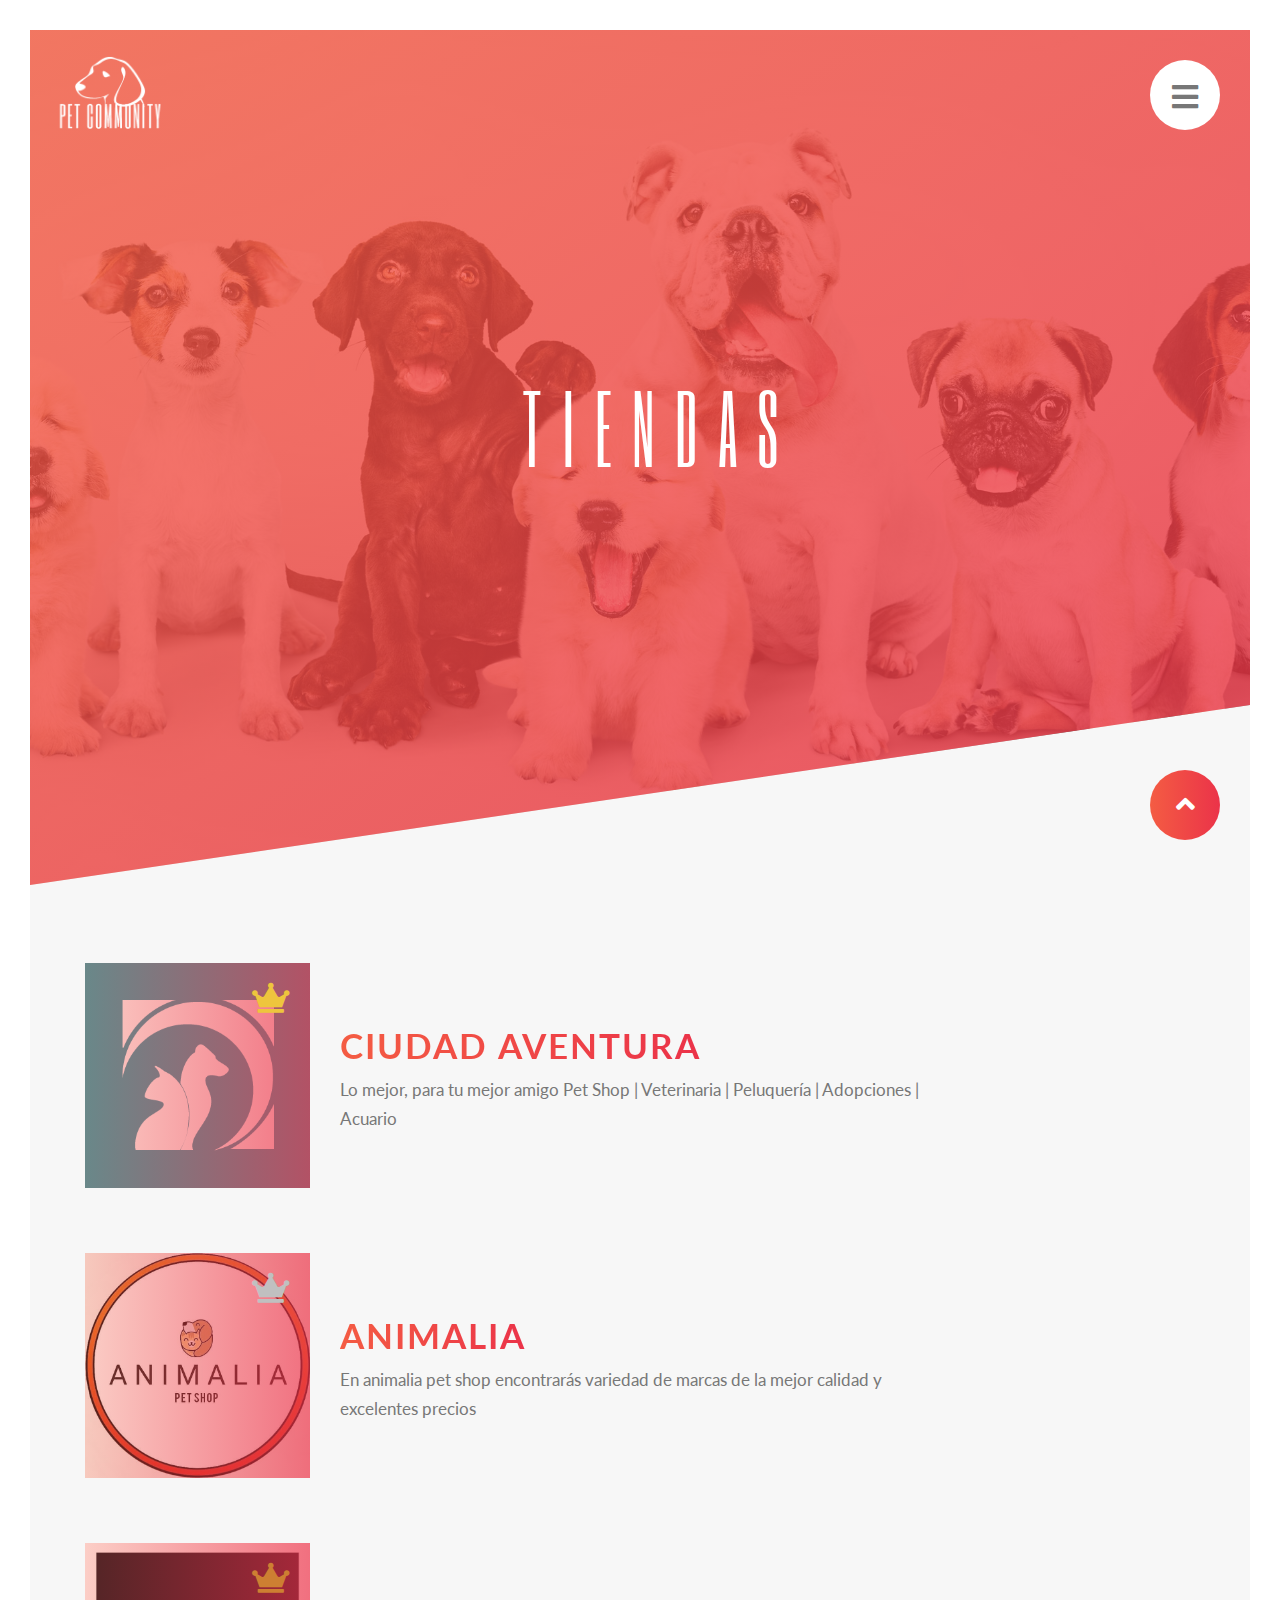
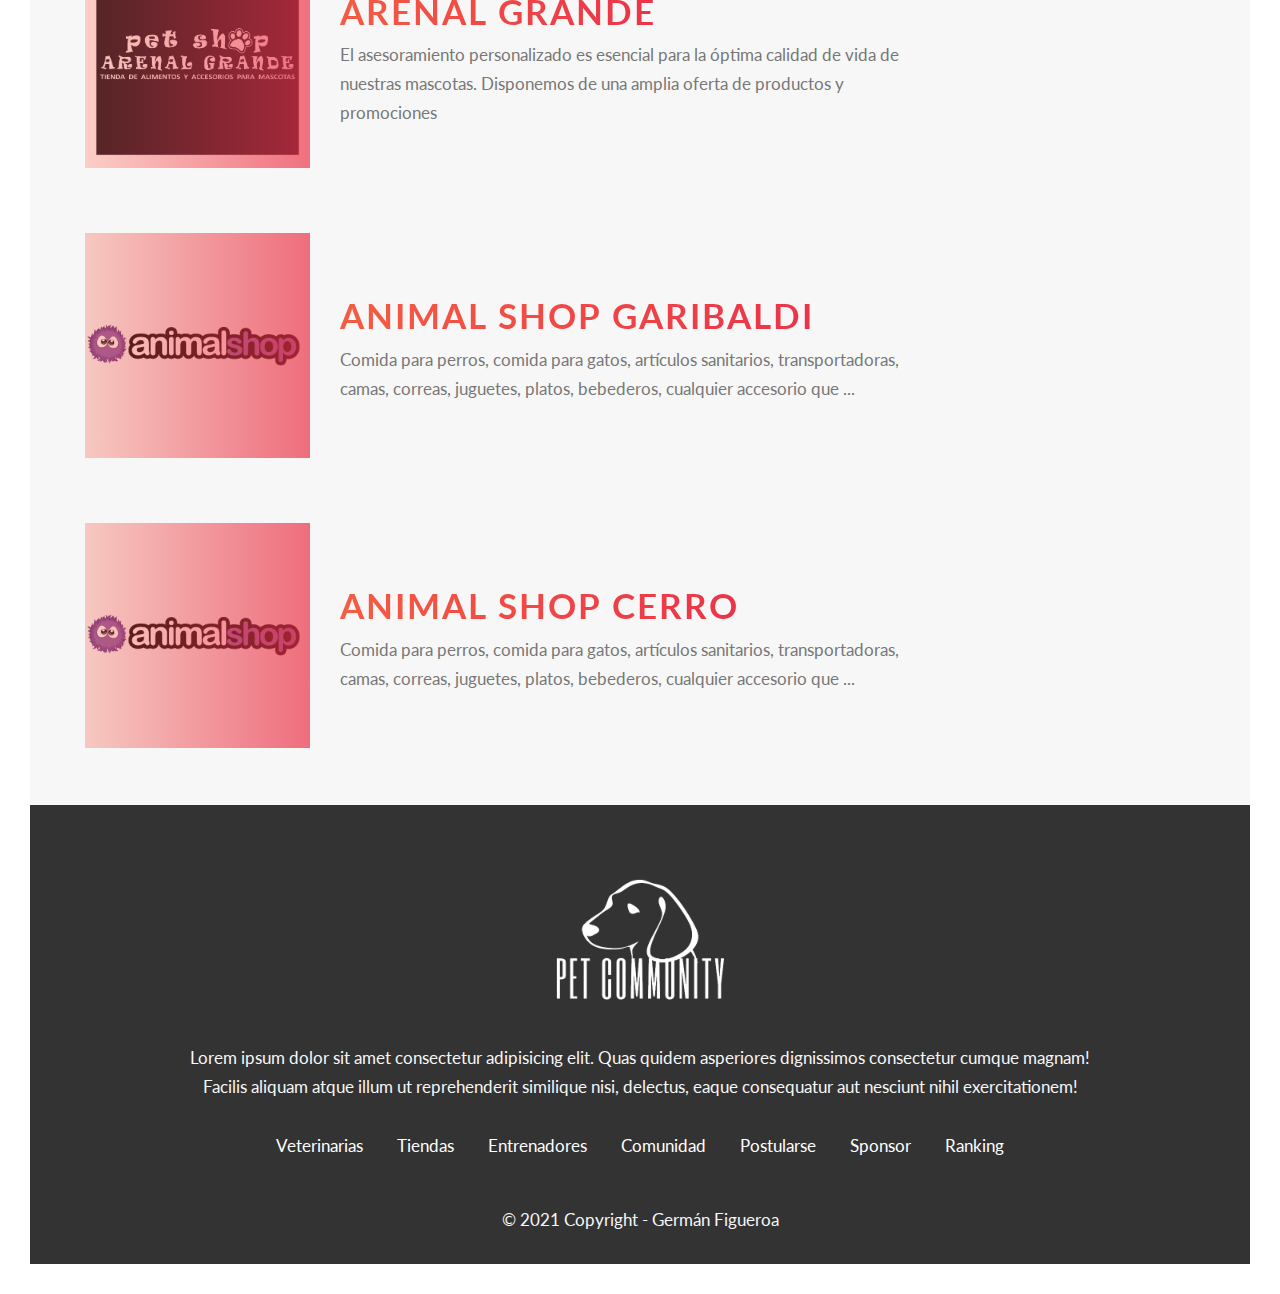
<file: tiendas.html>
<!DOCTYPE html>
<html lang="es">
<head>
    <meta charset="UTF-8">
    <meta http-equiv="X-UA-Compatible" content="IE=edge">
    <meta name="viewport" content="width=device-width, initial-scale=1.0">

    <link href="https://fonts.googleapis.com/css?family=Lato:100,300,400,700,900" rel="stylesheet">
    <link href="https://fonts.googleapis.com/css2?family=Six+Caps&display=swap" rel="stylesheet">

    <link rel="stylesheet" href="./css/fontawesome/all.css">

    <title>Pet Comunity - Tiendas</title>
    <link rel="stylesheet" href="./css/style.css">
    <link rel="stylesheet" href="./css/listados.css">
</head>
<body>
    <div class="container">
        <nav class="navigation__nav" id="nav">
            <ul class="navigation__list">
                <li class="navigation__item"><a href="./veterinarias.html" class="navigation__link">Veterinarias</a></li>
                <li class="navigation__item"><a href="./tiendas.html" class="navigation__link">Tiendas</a></li>
                <li class="navigation__item"><a href="./entrenadores.html" class="navigation__link">Entrenadores</a></li>
                <li class="navigation__item"><a href="./comunidad.html" class="navigation__link">Comunidad</a></li>
                <li class="navigation__item"><a href="./postularse.html" class="navigation__link">Postularse</a></li>
                <li class="navigation__item"><a href="./sponsor.html" class="navigation__link">Sponsor</a></li>
                <li class="navigation__item"><a href="./ranking.html" class="navigation__link">Ranking</a></li>
            </ul>
            <div class="menu menu__closed">
                <a href="#"><i class="fas fa-times"></i></a>
            </div>
        </nav>

        <header class="header">
            <div class="header__logo-box">
                <a href="./index.html"><img src="img/logo-white-pet.png" alt="Logo del sitio"></a>
            </div>
            <div class="header__text-box">
                <h1 class="heading-primary">
                    <span class="heading-primary--main">Tiendas</span>
                </h1>
            </div>
            <div class="navigation">
                <div class="menu menu__open">
                    <a href="#nav"><i class="fas fa-bars"></i></a>
                </div>
            </div>
        </header>

        <section class="section-content">
            <div class="content__box content__box--1">
                <div class="content__img">
                    <div class="img__fondo"></div>
                    <img src="./img/tienda_ciudad_ventura.png" alt="Logo de Ciudad Aventura Pet Shop">
                    <i class="fas fa-crown gold"></i>
                </div>
                <div class="content__card">
                    <h2 class="h2__heading">
                        Ciudad Aventura
                    </h2>
                    <p>
                        Lo mejor, para tu mejor amigo 
                        Pet Shop | Veterinaria | Peluquer&iacute;a | Adopciones | Acuario
                    </p>
                </div>
                <div class="content__mapa">
                    <iframe src="https://www.google.com/maps/embed?pb=!1m18!1m12!1m3!1d3273.5310445259797!2d-56.16585568476321!3d-34.8680089803919!2m3!1f0!2f0!3f0!3m2!1i1024!2i768!4f13.1!3m3!1m2!1s0x959f80634ddd8f31%3A0x9dc37f4ef47a8b63!2sCiudad%20Aventura%20Pet%20Shop%20-%20Tienda%20Casa%20Central!5e0!3m2!1ses!2suy!4v1636250315256!5m2!1ses!2suy" width="225" height="225" style="border:0;" allowfullscreen="" loading="lazy"></iframe>
                </div>
            </div>
            <div class="content__box content__box--2">
                <div class="content__img">
                    <div class="img__fondo"></div>
                    <img src="./img/tienda_animalia.jpg" alt="Logo de Animalia Pet Shop">
                    <i class="fas fa-crown silver"></i>
                </div>
                <div class="content__card">
                    <h2 class="h2__heading">
                        Animalia
                    </h2>
                    <p>En animalia pet shop encontrar&aacute;s variedad de marcas de la mejor calidad y excelentes precios</p>
                </div>
                <div class="content__mapa">
                    <iframe src="https://www.google.com/maps/embed?pb=!1m18!1m12!1m3!1d3274.069821926814!2d-56.16951668476355!3d-34.85447288039535!2m3!1f0!2f0!3f0!3m2!1i1024!2i768!4f13.1!3m3!1m2!1s0x95a02ba8cbf343f3%3A0x9bfe5f5caa4b9b1f!2sPet%20Shop%20Animalia!5e0!3m2!1ses!2suy!4v1636250445709!5m2!1ses!2suy" width="225" height="225" style="border:0;" allowfullscreen="" loading="lazy"></iframe>
                </div>
            </div>
            <div class="content__box content__box--3">
                <div class="content__img">
                    <div class="img__fondo"></div>
                    <img src="./img/tienda_arenal_grande.jpg" alt="Logo de Arenal Grande Pet Shop">
                    <i class="fas fa-crown bronze"></i>
                </div>
                <div class="content__card">
                    <h2 class="h2__heading">
                        Arenal Grande
                    </h2>
                    <p>El asesoramiento personalizado es esencial para la &oacute;ptima calidad de vida de nuestras mascotas. Disponemos de una amplia oferta de productos y promociones</p>
                </div>
                <div class="content__mapa">
                    <iframe src="https://www.google.com/maps/embed?pb=!1m18!1m12!1m3!1d3272.716519523998!2d-56.18334438476274!3d-34.88846418038674!2m3!1f0!2f0!3f0!3m2!1i1024!2i768!4f13.1!3m3!1m2!1s0x959f804757efefc5%3A0xe41d317866e5141e!2sPet%20Shop%20ARENAL%20GRANDE!5e0!3m2!1ses!2suy!4v1636250570108!5m2!1ses!2suy" width="225" height="225" style="border:0;" allowfullscreen="" loading="lazy"></iframe>
                </div>
            </div>
            <div class="content__box content__box--4">
                <div class="content__img">
                    <div class="img__fondo"></div>
                    <img src="./img/tienda_animalshop.png" alt="Logo de Animal Shop Garibaldi Pet Shop">
                </div>
                <div class="content__card">
                    <h2 class="h2__heading">
                        Animal Shop Garibaldi
                    </h2>
                    <p>Comida para perros, comida para gatos, art&iacute;culos sanitarios, transportadoras, camas, correas, juguetes, platos, bebederos, cualquier accesorio que ... </p>
                </div>
                <div class="content__mapa">
                    <iframe src="https://www.google.com/maps/embed?pb=!1m18!1m12!1m3!1d3272.840991824949!2d-56.167160684762806!3d-34.88533898038754!2m3!1f0!2f0!3f0!3m2!1i1024!2i768!4f13.1!3m3!1m2!1s0x959f815515f1a2d3%3A0xd42ff3151a02eae!2sAnimal%20Shop%20Garibaldi!5e0!3m2!1ses!2suy!4v1636250696448!5m2!1ses!2suy" width="225" height="225" style="border:0;" allowfullscreen="" loading="lazy"></iframe>
                </div>
            </div>
            <div class="content__box content__box--5">
                <div class="content__img">
                    <div class="img__fondo"></div>
                    <img src="./img/tienda_animalshop.png" alt="Logo de Animal Shop Cerro Pet Shop">
                </div>
                <div class="content__card">
                    <h2 class="h2__heading">
                        Animal Shop Cerro
                    </h2>
                    <p>Comida para perros, comida para gatos, art&iacute;culos sanitarios, transportadoras, camas, correas, juguetes, platos, bebederos, cualquier accesorio que ... </p>
                </div>
                <div class="content__mapa">
                    <iframe src="https://www.google.com/maps/embed?pb=!1m18!1m12!1m3!1d3273.3141103750036!2d-56.249747684763065!3d-34.873457880390454!2m3!1f0!2f0!3f0!3m2!1i1024!2i768!4f13.1!3m3!1m2!1s0x95a1d5fefd07ba9f%3A0xfd13822516654d4f!2sAnimal%20Shop%20Cerro!5e0!3m2!1ses!2suy!4v1636250782183!5m2!1ses!2suy" width="225" height="225" style="border:0;" allowfullscreen="" loading="lazy"></iframe>
                </div>
            </div>
        </section>

        <div class="up">
            <a href="#"><i class="fas fa-angle-up"></i></a>
        </div>
    
        <footer class="footer">
            <div class="footer__heading">
                <img src="./img/logo-white-pet.png" alt="Logo del sitio">
                <p>Lorem ipsum dolor sit amet consectetur adipisicing elit. Quas quidem asperiores dignissimos consectetur cumque magnam!</p>
                <p>Facilis aliquam atque illum ut reprehenderit similique nisi, delectus, eaque consequatur aut nesciunt nihil exercitationem!</p>
            </div>
            <div class="footer__navigation">
                <nav class="footer__nav">
                    <ul class="footer__list">
                        <li class="footer__item"><a href="./veterinarias.html">Veterinarias</a></li>
                        <li class="footer__item"><a href="./tiendas.html">Tiendas</a></li>
                        <li class="footer__item"><a href="./entrenadores.html">Entrenadores</a></li>
                        <li class="footer__item"><a href="./comunidad.html">Comunidad</a></li>
                        <li class="footer__item"><a href="./postularse.html">Postularse</a></li>
                        <li class="footer__item"><a href="./sponsor.html">Sponsor</a></li>
                        <li class="footer__item"><a href="./ranking.html">Ranking</a></li>
                    </ul>
                </nav>
            </div>
            <div class="footer__copyright">
                <p>&copy; 2021 Copyright - Germ&aacute;n Figueroa</p>
            </div>
        </footer>
    </div>
</body>
</html>
</file>
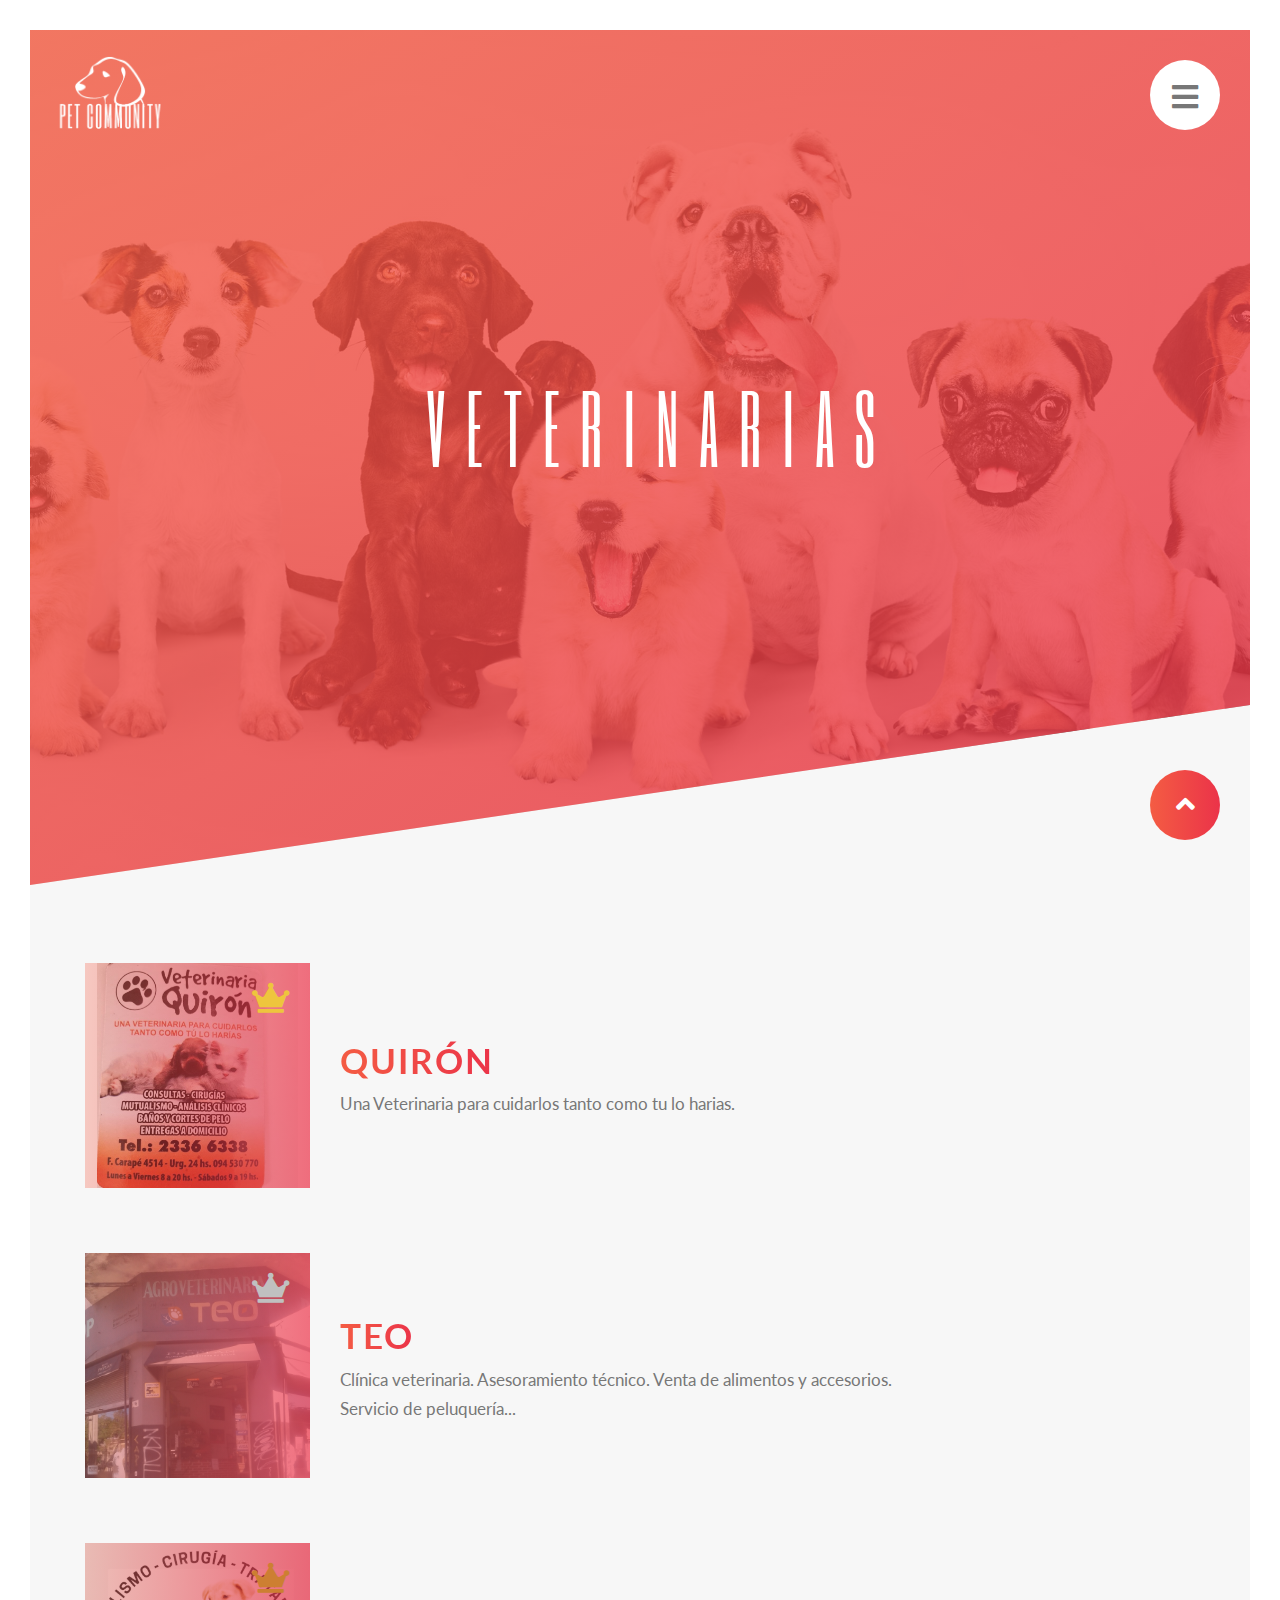
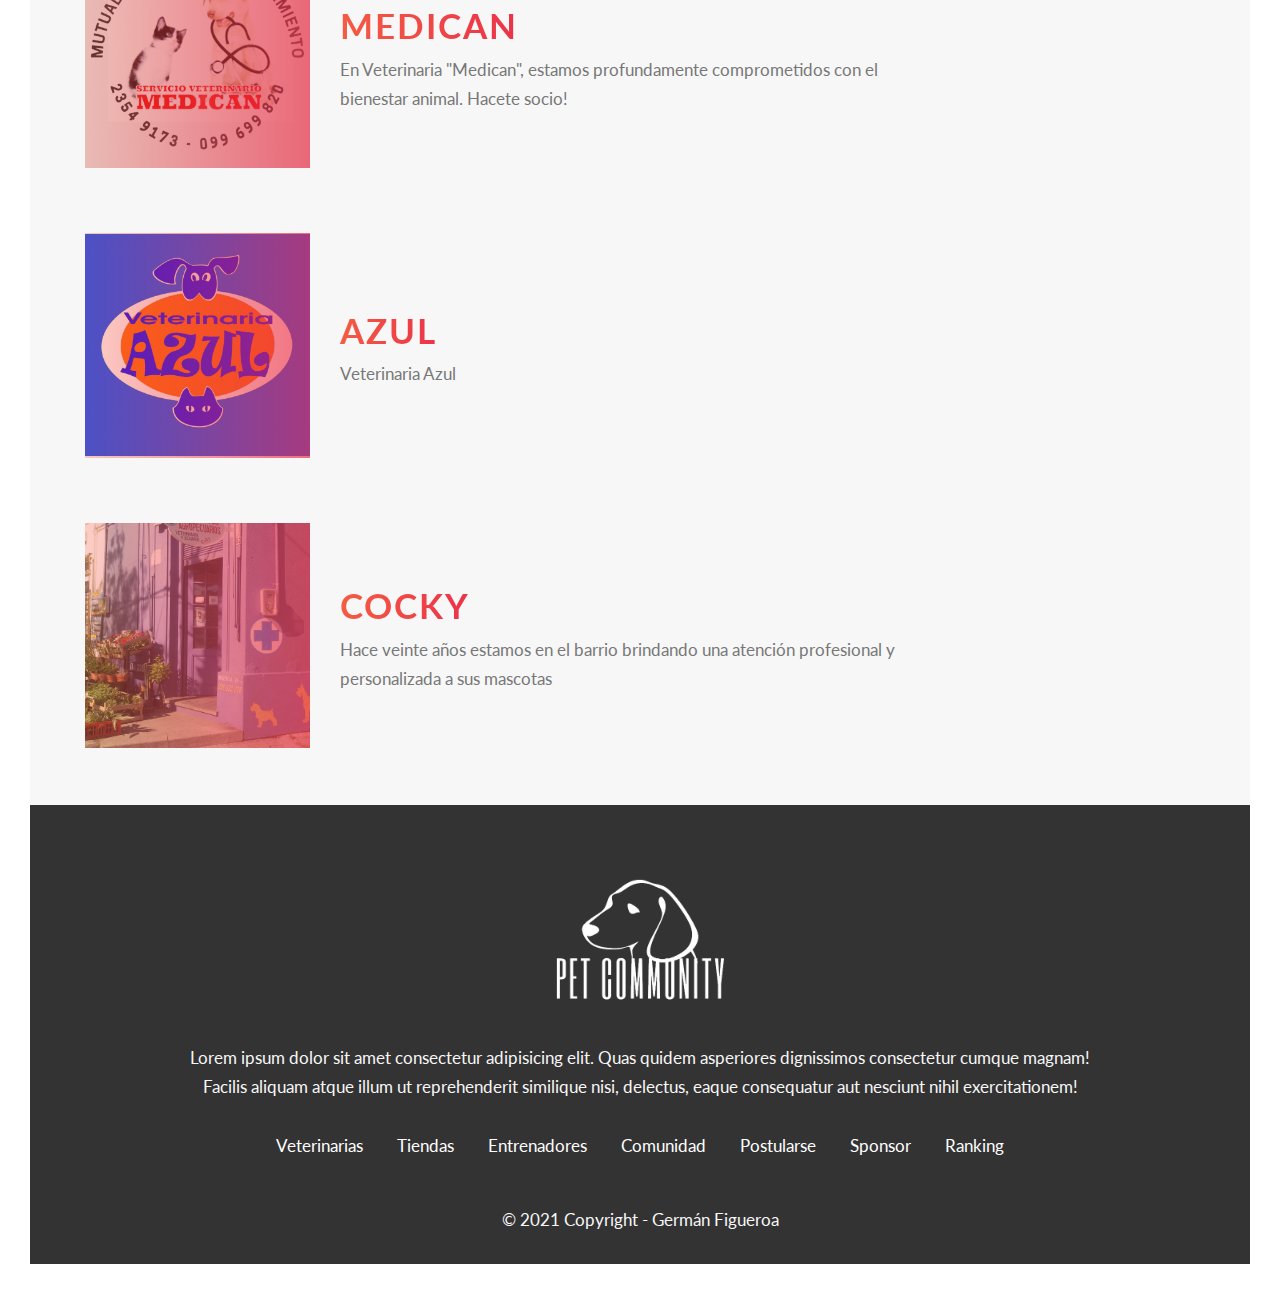
<file: veterinarias.html>
<!DOCTYPE html>
<html lang="es">
<head>
    <meta charset="UTF-8">
    <meta http-equiv="X-UA-Compatible" content="IE=edge">
    <meta name="viewport" content="width=device-width, initial-scale=1.0">

    <link href="https://fonts.googleapis.com/css?family=Lato:100,300,400,700,900" rel="stylesheet">
    <link href="https://fonts.googleapis.com/css2?family=Six+Caps&display=swap" rel="stylesheet">

    <link rel="stylesheet" href="./css/fontawesome/all.css">

    <title>Pet Comunity - Veterinarias</title>
    <link rel="stylesheet" href="./css/style.css">
    <link rel="stylesheet" href="./css/listados.css">
</head>
<body>
    <div class="container">
        <nav class="navigation__nav" id="nav">
            <ul class="navigation__list">
                <li class="navigation__item"><a href="./veterinarias.html" class="navigation__link">Veterinarias</a></li>
                <li class="navigation__item"><a href="./tiendas.html" class="navigation__link">Tiendas</a></li>
                <li class="navigation__item"><a href="./entrenadores.html" class="navigation__link">Entrenadores</a></li>
                <li class="navigation__item"><a href="./comunidad.html" class="navigation__link">Comunidad</a></li>
                <li class="navigation__item"><a href="./postularse.html" class="navigation__link">Postularse</a></li>
                <li class="navigation__item"><a href="./sponsor.html" class="navigation__link">Sponsor</a></li>
                <li class="navigation__item"><a href="./ranking.html" class="navigation__link">Ranking</a></li>
            </ul>
            <div class="menu menu__closed">
                <a href="#"><i class="fas fa-times"></i></a>
            </div>
        </nav>

        <header class="header">
            <div class="header__logo-box">
                <a href="./index.html"><img src="img/logo-white-pet.png" alt="Logo del sitio"></a>
            </div>
            <div class="header__text-box">
                <h1 class="heading-primary">
                    <span class="heading-primary--main">Veterinarias</span>
                </h1>
            </div>
            <div class="navigation">
                <div class="menu menu__open">
                    <a href="#nav"><i class="fas fa-bars"></i></a>
                </div>
            </div>
        </header>

        <section class="section-content">
            <div class="content__box content__box--1">
                <div class="content__img">
                    <div class="img__fondo"></div>
                    <img src="./img/vet_quiron.jpg" alt="Logo de Veterinaria Quiron">
                    <i class="fas fa-crown gold"></i>
                </div>
                <div class="content__card">
                    <h2 class="h2__heading">
                        Quir&oacute;n
                    </h2>
                    <p>Una Veterinaria para cuidarlos tanto como tu lo harias.</p>
                </div>
                <div class="content__mapa">
                    <iframe src="https://www.google.com/maps/embed?pb=!1m18!1m12!1m3!1d13095.85271700029!2d-56.192370501401136!3d-34.85715250706199!2m3!1f0!2f0!3f0!3m2!1i1024!2i768!4f13.1!3m3!1m2!1s0x95a02ab727b010d7%3A0xbac1eb4f1c53014b!2sVeterinaria%20Quir%C3%B3n!5e0!3m2!1ses-419!2suy!4v1635614084295!5m2!1ses-419!2suy" width="225" height="225" style="border:0;" allowfullscreen="" loading="lazy"></iframe>
                </div>
            </div>
            <div class="content__box content__box--2">
                <div class="content__img">
                    <div class="img__fondo"></div>
                    <img src="./img/vet_teo.jpg" alt="Logo de Veterinaria Teo">
                    <i class="fas fa-crown silver"></i>
                </div>
                <div class="content__card">
                    <h2 class="h2__heading">
                        Teo
                    </h2>
                    <p>Clínica veterinaria. Asesoramiento t&eacute;cnico. Venta de alimentos y accesorios. Servicio de peluquer&iacute;a...</p>
                </div>
                <div class="content__mapa">
                    <iframe src="https://www.google.com/maps/embed?pb=!1m18!1m12!1m3!1d13095.85271700029!2d-56.192370501401136!3d-34.85715250706199!2m3!1f0!2f0!3f0!3m2!1i1024!2i768!4f13.1!3m3!1m2!1s0x95a02ab5fbce848f%3A0xbaa2757324c4001f!2sVererinaria%20Teo!5e0!3m2!1ses-419!2suy!4v1635614803602!5m2!1ses-419!2suy" width="225" height="225" style="border:0;" allowfullscreen="" loading="lazy"></iframe>
                </div>
            </div>
            <div class="content__box content__box--3">
                <div class="content__img">
                    <div class="img__fondo"></div>
                    <img src="./img/vet_medican.png" alt="Logo de Veterinaria Medican">
                    <i class="fas fa-crown bronze"></i>
                </div>
                <div class="content__card">
                    <h2 class="h2__heading">
                        Medican
                    </h2>
                    <p>En Veterinaria "Medican", estamos profundamente comprometidos con el bienestar animal. Hacete socio!</p>
                </div>
                <div class="content__mapa">
                    <iframe src="https://www.google.com/maps/embed?pb=!1m18!1m12!1m3!1d13095.85271700029!2d-56.192370501401136!3d-34.85715250706199!2m3!1f0!2f0!3f0!3m2!1i1024!2i768!4f13.1!3m3!1m2!1s0x95a02aca02ed7c7d%3A0x7988bc942f85b904!2sVeterinaria%20MEDICAN!5e0!3m2!1ses-419!2suy!4v1635614848808!5m2!1ses-419!2suy" width="225" height="225" style="border:0;" allowfullscreen="" loading="lazy"></iframe>
                </div>
            </div>
            <div class="content__box content__box--4">
                <div class="content__img">
                    <div class="img__fondo"></div>
                    <img src="./img/vet_azul.jpg" alt="Logo de Veterinaria Azul">
                </div>
                <div class="content__card">
                    <h2 class="h2__heading">
                        Azul
                    </h2>
                    <p>Veterinaria Azul</p>
                </div>
                <div class="content__mapa">
                    <iframe src="https://www.google.com/maps/embed?pb=!1m18!1m12!1m3!1d13095.85271700029!2d-56.192370501401136!3d-34.85715250706199!2m3!1f0!2f0!3f0!3m2!1i1024!2i768!4f13.1!3m3!1m2!1s0x95a02abc1e1c7ec7%3A0xb57fa8483c8cc57a!2sVeterinaria%20Azul!5e0!3m2!1ses-419!2suy!4v1635614886731!5m2!1ses-419!2suy" width="225" height="225" style="border:0;" allowfullscreen="" loading="lazy"></iframe>
                </div>
            </div>
            <div class="content__box content__box--5">
                <div class="content__img">
                    <div class="img__fondo"></div>
                    <img src="./img/vet_cocky.jpg" alt="Logo de Veterinaria Cocky">
                </div>
                <div class="content__card">
                    <h2 class="h2__heading">
                        Cocky
                    </h2>
                    <p>Hace veinte años estamos en el barrio brindando una atenci&oacute;n profesional y personalizada a sus mascotas</p>
                </div>
                <div class="content__mapa">
                    <iframe src="https://www.google.com/maps/embed?pb=!1m18!1m12!1m3!1d13095.85271700029!2d-56.192370501401136!3d-34.85715250706199!2m3!1f0!2f0!3f0!3m2!1i1024!2i768!4f13.1!3m3!1m2!1s0x95a02abd5aa75f3f%3A0xc319eca4f314b394!2sVeterinaria%20Coky!5e0!3m2!1ses-419!2suy!4v1635614903044!5m2!1ses-419!2suy" width="225" height="225" style="border:0;" allowfullscreen="" loading="lazy"></iframe>
                </div>
            </div>
        </section>

        <div class="up">
            <a href="#"><i class="fas fa-angle-up"></i></a>
        </div>
    
        <footer class="footer">
            <div class="footer__heading">
                <img src="./img/logo-white-pet.png" alt="Logo del sitio">
                <p>Lorem ipsum dolor sit amet consectetur adipisicing elit. Quas quidem asperiores dignissimos consectetur cumque magnam!</p>
                <p>Facilis aliquam atque illum ut reprehenderit similique nisi, delectus, eaque consequatur aut nesciunt nihil exercitationem!</p>
            </div>
            <div class="footer__navigation">
                <nav class="footer__nav">
                    <ul class="footer__list">
                        <li class="footer__item"><a href="./veterinarias.html">Veterinarias</a></li>
                        <li class="footer__item"><a href="./tiendas.html">Tiendas</a></li>
                        <li class="footer__item"><a href="./entrenadores.html">Entrenadores</a></li>
                        <li class="footer__item"><a href="./comunidad.html">Comunidad</a></li>
                        <li class="footer__item"><a href="./postularse.html">Postularse</a></li>
                        <li class="footer__item"><a href="./sponsor.html">Sponsor</a></li>
                        <li class="footer__item"><a href="./ranking.html">Ranking</a></li>
                    </ul>
                </nav>
            </div>
            <div class="footer__copyright">
                <p>&copy; 2021 Copyright - Germ&aacute;n Figueroa</p>
            </div>
        </footer>
    </div>
</body>
</html>
</file>
<file: css/style.css>
:root {
    --blanco: #fff;
    --gradient: linear-gradient(to right, #F45C43, #EB3349);
}

*,
*::after,
*::before {
    margin: 0;
    padding: 0;
    box-sizing: border-box;
}

html {
    font-size: 62.5%;
    scroll-behavior: smooth;
}

body {
    font-family: 'Lato', sans-serif;
    font-weight: 400;
    line-height: 1.7;
    color: #777;
    padding: 3rem;
}





.container {
    display: grid;
    grid-template-rows: 95vh repeat(6, min-content);
    grid-template-columns: repeat(6, minmax(min-content, 1fr));

    grid-template-areas: 
        "header header header header header header"
        "main main main main main main"
        "main main main main main main"
        "part part part part part part"
        "contacto contacto contacto contacto contacto contacto"
        "logos logos logos logos logos logos"
        "foot foot foot foot foot foot";
}





/* HEADER */
header {
    display: grid;
    grid-template-columns: min-content 1fr min-content;

    grid-area: header;

    background-image: linear-gradient(to right bottom, rgba(244, 92, 67, 0.8), rgba(235, 51, 73, 0.8)), url("../img/group-portrait-adorable-puppies.jpg");
    background-size: cover;
    background-position: top;
    position: relative;
    clip-path: polygon(0 0, 100% 0, 100% 75vh, 0 100% );
}

header .header__logo-box img {
    height: 12rem;
    margin-left: 2rem;
}

header .header__text-box {
    justify-self: center;
    align-self: center;
    text-align: center;
}

header .header__text-box h1 {
    color: var(--blanco);
    text-transform: uppercase;
    font-family: 'Six Caps', sans-serif;
    margin-bottom: 6rem;
}

header .header__text-box .heading-primary--main {
    display: block;
    font-size: 9rem;
    font-weight: 400;
    letter-spacing: 2rem;
}

header .header__text-box .heading-primary--sub {
    display: block;
    font-size: 2rem;
    font-weight: 700;
    letter-spacing: 1.75rem;
}

header .header__text-box .btn__button {
    width: 50%;
}





/* NAV */
.menu {
    font-size: 3rem;
    background-color: var(--blanco);
    width: 7rem;
    height: 7rem;
    border-radius: 50%;
    text-align: center;
    line-height: 2.4;
    cursor: pointer;
}

.menu a {
    color: #777;
}

.menu.menu__open {
    margin: 3rem 3rem 0 0;
}

.menu.menu__closed {
    margin: 6rem 6rem 0 auto;
}

.navigation__nav {
    display: none;
    position: fixed;
    top: 0;
    left: 0;
    height: 100%;
    background-image: radial-gradient(#F45C43, #EB3349);
    width: 100%;
    z-index: 99;
}

.navigation__nav:target {
    display: block;
}

.navigation__nav ul {
    position: absolute;
    top: 50%;
    left: 50%;
    transform: translate(-50%, -50%);
    list-style-type: none;
    font-size: 2.5rem;
    text-align: center;
}

.navigation__nav ul li {
    margin-bottom: 3rem;
}

.navigation__nav ul li:nth-child(4) {
    margin: 10rem 0;
}

.navigation__nav ul li a {
    text-decoration: none;
    color: var(--blanco);
    text-transform: uppercase;
}

.navigation__nav ul li a:hover::before{
    content: "\003C ";
    margin-right: 1rem;
}

.navigation__nav ul li a:hover::after{
    content: " \003E";
    margin-left: 1rem;
}

.navigation__nav ul li:nth-child(4) a:hover::before,.navigation__nav ul li:nth-child(4) a:hover::after,
.navigation__nav ul li:nth-child(5) a:hover::before,.navigation__nav ul li:nth-child(5) a:hover::after,
.navigation__nav ul li:nth-child(7) a:hover::before,.navigation__nav ul li:nth-child(7) a:hover::after {
    content: " 🚧 ";
}

.header__animation {
    z-index: -1;
}

.header__animation i {
    position: absolute;
    font-size: 15rem;
    transform: rotate(50deg);
    bottom: 3rem;
    left: 2rem;
    color: #EB3349;
}

.header__animation i {
    animation-name: patitas;
    animation-duration: 15s;
    animation-timing-function: ease-out;
    animation-iteration-count: infinite;
    animation-fill-mode: backwards;
}

.header__animation i:nth-child(2) {
    bottom: 30%;
    left: 10rem;
    font-size: 10rem;
    animation-delay: 2s;
    animation-duration: 5s;
}

.header__animation i:nth-child(3) {
    top: 40%;
    left: 20rem;
    font-size: 15rem;
    animation-delay: 4s;
    animation-duration: 5s;
}

.header__animation i:nth-child(4) {
    top: 15%;
    left: 20rem;
    font-size: 10rem;
    animation-delay: 5s;
    animation-duration: 5s;
}

.header__animation i:nth-child(5) {
    top: 0;
    left: 40rem;
    font-size: 20rem;
    animation-delay: 6s;
    animation-duration: 5s;
}





/* FOOTER */
footer {
    display: grid;
    align-items: center;
    justify-items: center;
    row-gap: 3rem;

    grid-area: foot;

    background-color: #333;
    padding: 3rem 5rem;
    font-size: 1.7rem;
    color: #f7f7f7;
    text-align: center;
}

.footer__heading img {
    height: 20rem;
}

.footer__copyright {
    grid-column: 1 / -1;
}

.footer__list {
    list-style-type: none;
}

.footer__list  li {
    display: inline-block;
}

.footer__list  li a {
    color: var(--blanco);
    text-decoration: none;
}

.footer__list  li:not(:last-child) {
    margin-bottom: 1.5rem;
    margin-right: 3rem;
}





/* SCROLL TO TOP */
.up {
    position: fixed;
    bottom: 6rem;
    right: 6rem;
    font-size: 3rem;
    background-image: var(--gradient);
    width: 7rem;
    height: 7rem;
    border-radius: 50%;
    text-align: center;
    line-height: 2.2;
    cursor: pointer;
    z-index: 10;
}
.up a {
    color: var(--blanco);
}





/* ELEMENTOS GLOBLALES */
.h2__heading {
    grid-column: 1 / -1;
    text-align: center;
    font-size: 3.5rem;
    text-transform: uppercase;
    font-weight: 700;
    display: inline-block;
    background-image: var(--gradient);
    background-clip: text;
    -webkit-background-clip: text;
    color: transparent;
    letter-spacing: 2px;
    transition: all .2s;
}

.btn__button, .btn__button:link, .btn__button:visited {
    text-transform: uppercase;
    text-decoration: none;
    padding: 1.5rem 4rem;
    display: inline-block;
    border-radius: 10rem;
    position: relative;
    font-size: 1.6rem;
    background-color: var(--blanco);
    color: #777;
    transition: all .2s;
}

.btn__button:hover {
    transform: translateY(-3px);
    box-shadow: 0 1rem 2rem rgb(0 0 0 / 20%);
}

.btn__button:hover::after {
    transform: scaleX(1.4) scaleY(1.6);
    opacity: 0;
}

.btn__button:active {
    transform: translateY(-1px);
    box-shadow: 0 .5rem 1rem rgba(0,0,0,.2);
}

.btn__button::after {
    content: "";
    display: inline-block;
    height: 100%;
    width: 100%;
    border-radius: 10rem;
    background-color: var(--blanco);
    position: absolute;
    top: 0;
    left: 0;
    z-index: -1;
    transition: all .4s;
}

button.btn__button, button.btn__button:link, button.btn__button:visited  {
    margin-top: 3rem;
    border: none;
    cursor: pointer;
}

i.bronze {
    color: #CD7F32;
}

i.silver {
    color: #C0C0C0;
}

i.gold {
    color: #eec53d;
}





/* ANIMACIONES */
@keyframes patitas {
    0% {
        opacity: 0;
    }

    100% {
        opacity: 1;
    }
}





/* MEDIA QUERY */
@media (max-width: 990px){
    html {
        font-size: 52.5%;
    }

    body {
        padding: 2rem;
    }

    .container {
        grid-template-rows: 85vh repeat(6, min-content);
    }

    .menu.menu__closed {
        margin: 5rem 5rem 0 auto;
    }
}

@media (max-width: 767px){
    html {
        font-size: 42.5%;
    }

    body {
        padding: 0;
    }

    .container {
        grid-template-rows: 35vh repeat(6, min-content);
    }

    header {
        clip-path: none;
        grid-template-columns: none;
        grid-template-rows: repeat(2, min-content);
        row-gap: 5rem;
    }
    
    header .navigation {
        position: absolute;
        top: 0;
        right: 0;
    }

    header .header__text-box .heading-primary--main {
        font-size: 7rem;
    }

    .menu.menu__closed {
        margin: 3rem 3rem 0 auto;
    }

    .header__animation {
        display: none;
    }
}
</file>
<file: css/index.css>
/* MAIN */
main {
    display: grid;
    grid-template-rows: 1fr min-content;
    
    grid-area: main;
}

/* MAIN > SECTION-ABOUT */
.section-about {
    display: grid;
    grid-template-columns: 5rem repeat(2, minmax(min-content, 1fr)) 5rem;

    column-gap: 2rem;
    row-gap: 10rem;
    
    background-color: #f7f7f7;
    padding: 25rem 0 45rem 0;
    margin-top: -20vh;
}

.about__text {
    grid-column: 2 / 3;
}

.about__text h3 {
    font-size: 1.6rem;
    font-weight: 700;
    text-transform: uppercase;
    margin-bottom: 1.5rem;
}

.about__text .paragraph {
    font-size: 1.6rem;
}

.about__text .paragraph:not(:last-child) {
    margin-bottom: 3rem;
}

.about__photo {
    grid-column: 3 / 4;
    position: relative;
}

.about__photo img {
    width: 55%;
    box-shadow: 0 1.5rem 4rem rgb(0 0 0 / 40%);
    position: absolute;
    z-index: 10;
    transition: all .2s;
    outline-offset: 2rem;
}

.about__photo .about__photo--p1 {
    left: 0;
    top: -2rem;
}

.about__photo .about__photo--p2 {
    right: 0;
    top: 2rem;
}

.about__photo .about__photo--p3 {
    left: 20%;
    top: 10rem;
}

.about__photo img:hover {
    outline: 1.5rem solid #EB3349;
    transform: scale(1.07) translateY(-.5rem);
    box-shadow: 0 2.5rem 4rem rgba(0,0,0, .5);
    z-index: 20;
}

.about__photo:hover img:not(:hover) {
    transform: scale(0.95);
}

/* MAIN > SECTION-FEATURES */
.section-features {
    align-items: center;

    padding: 20rem 0;
    text-align: center;
    background-image: linear-gradient(to right bottom, rgba(244, 92, 67, 0.8), rgba(235, 51, 73, 0.8));
    background-size: cover;
    transform: skewY(-7deg);
    margin-top: -10rem;
}

.features__box {
    display: grid;
    grid-template-columns: 5rem repeat(4, 1fr) 5rem ;

    column-gap: 2rem;
    transform: skewY(7deg);
}

.features__card--1 {
    grid-column: 2 / 3;
}

.features__card--2 {
    grid-column: 3 / 4;
}

.features__card--3 {
    grid-column: 4 / 5;
}

.features__card--4 {
    grid-column: 5 / 6;
}

.features__card {
    display: grid;
    align-content: center;

    background-color: rgba(255,255,255,0.8);
    height: 35rem;
    font-size: 1.6rem;
    transition: transform .3s;
}

.features__card:hover {
    transform: translateY(-1.5rem) scale(1.03);
}

.features__card i {
    font-size: 6rem;
    margin-bottom: 2rem;
    display: inline-block;
    background-image: var(--gradient);
    -webkit-background-clip: text;
    color: transparent;
}

.features__card h3 {
    font-weight: 700;
    text-transform: uppercase;
    margin-bottom: 1.5rem;
}





/* PARTNERS */
.section-partners {
    display: grid;
    grid-template-columns: 5rem repeat(3, 1fr) 5rem;

    column-gap: 3rem;
    row-gap: 10rem;

    grid-area: part;

    padding: 25rem 0 15rem 0;
    text-align: center;
    background-color: #f7f7f7;
    margin-top: -20vh;
    
}

.partners__card {
    position: relative;
    background-color: var(--blanco);
}

.partners__card--1 {
    grid-column: 2 / 3;
}

.partners__card--2 {
    grid-column: 3 / 4;

    box-shadow: 0px 0px 10px 5px rgba(0,0,0,.2);
    transform: translateY(-1.5rem) scale(1.03);
}

.partners__card--3 {
    grid-column: 4 / 5;
}

.card__picture {
    background-size: cover;
    height: 23rem;
    background-blend-mode: screen;
    -webkit-clip-path: polygon(0 0, 100% 0, 100% 85%, 0 100%);
    clip-path: polygon(0 0, 100% 0, 100% 85%, 0 100%);
    border-top-left-radius: 3px;
    border-top-right-radius: 3px;
}

.card__picture--1 {
    background-image: linear-gradient(to right bottom, #e48e38, #CD7F32),url(../img/dog-partner-3.jpg);
}
.card__picture--2 {
    background-image: linear-gradient(to right bottom, #D4AF37, #eec53d),url(../img/dog-partner-4.jpg);
    background-position: center;
}
.card__picture--3 {
    background-image: linear-gradient(to right bottom, #b4b4b4, #C0C0C0),url(../img/dog-partner-3.jpg);
}

.card__heading{
    font-size: 3rem;
    font-weight: 300;
    text-transform: uppercase;
    text-align: center;
    color: #fff;
    position: absolute;
    top: 10rem;
    left: 50%;
    transform: translate(-50%, -50%);
    width: 100%;
}

.card__heading-span--1 {
    background-image: linear-gradient(to right bottom, rgba(228, 142, 56,0.85), rgba(205,127,50,0.85));
}
.card__heading-span--2 {
    background-image: linear-gradient(to right bottom, rgba(212, 175, 55,0.85), rgba(238, 197, 61,0.85));
}
.card__heading-span--3 {
    background-image: linear-gradient(to right bottom, rgba(180,180,180,0.85), rgba(192,192,192,0.85));
}

.card__details ul {
    list-style: none;
    width: 80%;
    margin: 0 auto;
}

.card__details ul li:not(:last-child) {
    border-bottom: 1px solid #eee;
}

.card__details ul li {
    text-align: center;
    font-size: 1.5rem;
    padding: 1rem;
}

.card__details {
    padding: 3rem;
}

.partners__card--1 .card__details ul {
    padding-bottom: 25px;
}

.card__details button, 
.card__details button:link, 
.card__details button:visited {
    width: 100%;
    color: var(--blanco);
}

.partners__card--1 .btn__button, 
.partners__card--1 .btn__button:link, 
.partners__card--1 .btn__button:visited {
    background-image: linear-gradient(to right bottom, rgba(228, 142, 56,0.85), rgba(205,127,50,0.85));
}
.partners__card--1 .btn__button::after {
    background-image: linear-gradient(to right bottom, rgba(228, 142, 56,0.85), rgba(205,127,50,0.85));
}

.partners__card--2 .btn__button, 
.partners__card--2 .btn__button:link, 
.partners__card--2 .btn__button:visited {
    background-image: linear-gradient(to right bottom, rgba(212, 175, 55,0.85), rgba(238, 197, 61,0.85));
}
.partners__card--2 .btn__button::after {
    background-image: linear-gradient(to right bottom, rgba(212, 175, 55,0.85), rgba(238, 197, 61,0.85));
}

.partners__card--3 .btn__button, 
.partners__card--3 .btn__button:link, 
.partners__card--3 .btn__button:visited {
    background-image: linear-gradient(to right bottom, rgba(180,180,180,0.85), rgba(192,192,192,0.85));
}
.partners__card--3 .btn__button::after {
    background-image: linear-gradient(to right bottom, rgba(180,180,180,0.85), rgba(192,192,192,0.85));
}





/* CONTACTO */
.section-contacto {
    display: grid;
    grid-template-columns: 5rem repeat(1, 1fr) 5rem;

    column-gap: 3rem;
    row-gap: 10rem;

    grid-area: contacto;

    padding: 15rem 0;
    text-align: center;
    background-image: linear-gradient(to right bottom, rgba(244, 92, 67, 0.8), rgba(235, 51, 73, 0.8));
    
}

.contacto__card {
    grid-column: 2 / 3;
    background-image: linear-gradient(105deg, rgba(243, 243, 243, 0.9) 0%, rgba(243, 243, 243, 0.9) 50%, transparent 50%), url("../img/group-portrait-adorable-puppies.jpg");
    background-size: cover;
    background-position: center;
    box-shadow: 0 1.5rem 4rem rgba(0,0,0, .2);
}

.contacto__card form {
    width: 50%;
    padding: 6rem;
}

.contacto__card .h2__heading {
    margin-bottom: 3rem;
}

.contacto__card .form__group {
    text-align: left;
}

.contacto__card .form__group:not(:last-child) {
    margin-bottom: 2rem;
}

.contacto__card .form__input {
    font-size: 1.5rem;
    font-family: inherit;
    color: inherit;
    padding: 1.5rem 2rem;
    background-color: rgba(255,255,255,.5);
    border: none;
    border-bottom: solid 3px transparent;
    width: 100%;
    display: block;
}

.contacto__card .form__input:focus {
    outline: none;
    box-shadow: 0 1rem 2rem rgba(0,0,0, .1);
    border-bottom: solid 3px #EB3349;
}

.contacto__card .form__input:focus:invalid {
    border-bottom: solid 3px #e48e38;
}

.contacto__card .form__label {
    text-align: left;
    font-size: 1.2rem;
    font-weight: 700;
    margin-left: 2rem;
    margin-top: .7rem;
    display: block;
    transition: all .3s;
}

.form__input:placeholder-shown + .form__label {
    opacity: 0;
    visibility: hidden;
    transform: translateY(-4rem);
}

.contacto__card button, 
.contacto__card button:link, 
.contacto__card button:visited {
    color: var(--blanco);
    background-image: linear-gradient(to right bottom, rgba(244, 92, 67, 0.8), rgba(235, 51, 73, 0.8));
}
.contacto__card button::after {
    background-image: linear-gradient(to right bottom, rgba(244, 92, 67, 0.8), rgba(235, 51, 73, 0.8));
}





/* LOGOS */
.section-logos {
    display: grid;
    grid-template-rows: 150px repeat(3, min-content);
    grid-template-columns: 5rem repeat(3, 1fr) 5rem;
    grid-template-areas: 
        "logohead logohead logohead logohead logohead"
        ". logobox1 logobox1 logobox1 ."
        ". logobox2 logobox2 logobox2 ."
        ". logobox3 logobox3 logobox3 .";
    
    align-items: center;
    row-gap: 7rem;

    grid-area: logos;

    padding: 5rem 0;
    text-align: center;
}

.section-logos .h2__heading {
    grid-area: logohead;
}

.logos__box--1 {
    grid-area: logobox1;
}

.logos__box--2 {
    grid-area: logobox2;
}

.logos__box--3 {
    grid-area: logobox3;
}

.logos__card {
    display: grid;
    grid-template-columns: repeat(3, minmax(min-content, 1fr));
    align-items: center;
    justify-items: center;
}

.logos__box .card__heading {
    position: relative;
    top: 0;
    right: 0;
    width: 100%;
    text-align: center;
    font-weight: 400;
}
.logos__box .card__heading span {
    background-clip: text;
    -webkit-background-clip: text;
    color: transparent;
}





/* MEDIA QUERY */
@media (max-width: 990px){
    .section-about {
        grid-template-columns: 1rem repeat(2, minmax(min-content, 1fr)) 1rem;
        padding: 25rem 0 20rem 0;
    }

    .about__photo .about__photo--p1 {
        left: 0;
        top: 5rem;
    }
    
    .about__photo .about__photo--p2 {
        right: 0;
        top: 9rem;
    }
    
    .about__photo .about__photo--p3 {
        left: 20%;
        top: 17rem;
    }

    .features__box {
        grid-template-columns: 1rem repeat(4, 1fr) 1rem;
    }

    .section-partners {
        grid-template-columns: 1rem repeat(3, 1fr) 1rem;
        column-gap: 2rem;
    }

    .section-contacto {
        grid-template-columns: 1rem repeat(1, 1fr) 1rem;
    }

    .section-logos {
        grid-template-columns: 1rem repeat(3, 1fr) 1rem;
    }

    .card__details {
        padding: 1rem;
    }

    .card__details ul {
        width: 100%;
    }

    .section-contacto {
        padding: 5rem 0;
    }

    .contacto__card form {
        width: 100%;
        padding: 2rem;
    }

    .features__card {
        padding: 0 2rem;
    }

    .contacto__card {
        background-image: linear-gradient(0deg, rgba(243, 243, 243, 0.9) 0%, rgba(243, 243, 243, 0.9) 50%), url(../img/group-portrait-adorable-puppies.jpg);
    }
}

@media (max-width: 767px){
    header {
        row-gap: 0rem;
    }

    button.btn__button, button.btn__button:link, button.btn__button:visited {
        margin-top: 0rem;
    }

    .section-about {
        grid-template-rows: repeat(3, min-content);
        grid-template-columns: none;
        column-gap: 0;
        row-gap: 10rem;
        padding: 5rem 3rem 20rem 3rem;
        margin-top: 0;
    }
    .section-features {
        padding: 10rem 0px;
    }

    .features__box {
        grid-template-columns: 1rem 1fr 1rem;
        column-gap: 2rem;
        row-gap: 5rem;
        justify-content: center;
    }

    .about__photo {
        display: grid;
        grid-template-columns: repeat(3, minmax(min-content, 1fr));
        column-gap: 3rem;
        grid-column: auto;
    }

    .about__text {
        grid-column: 1 / -1;
    }

    .about__photo img {
        width: 100%;
        position: relative;
    }
    .about__photo .about__photo--p1,
    .about__photo .about__photo--p2,
    .about__photo .about__photo--p3 {
        left: 0;
        top: 0;
    }

    .features__card--1,
    .features__card--2,
    .features__card--3,
    .features__card--4 {
        grid-column: 2 / 3;
        padding: 0 5rem;
    }

    .section-partners {
        grid-template-columns: 1rem 1fr 1rem;
        column-gap: 2rem;
        padding: 15rem 0 10rem 0;
        justify-content: center;
        margin-top: -7vh;
    }

    .partners__card--1,
    .partners__card--2,
    .partners__card--3 {
        grid-column: 2 / 3;
    }

    .partners__card--2 {
        transform: none;
    }

    .contacto__card .form__group {
        text-align: center;
    }
    .contacto__card button, .contacto__card button:link, .contacto__card button:visited {
        width: 90%;
    }

    .logos__card {
        grid-template-columns: repeat(2, minmax(min-content, 1fr));
    }

    .logos__card img {
        width: 100%;
    }
}

@media (max-width: 480px){
    header .header__text-box button {
        display: none;
    }
}
</file>
<file: css/coming_soon.css>
body {
    padding: 0rem;
    background-color: #f7f7f7;
    position: relative;
}

.coming-soon {
    height: 100vh;
}

.coming-soon img {
    position: absolute;
    top: 50%;
    left: 50%;
    transform: translate(-50%, -50%);
    width: 100rem;
}





/* MEDIA QUERY */
@media (max-width: 990px){
    
    .coming-soon img {
        width: 100%;
    }
}
</file>
<file: css/listados.css>
.container {
    grid-template-areas: 
        "header header header header header header"
        "list list list list list list"
        "foot foot foot foot foot foot";
}

.h2__heading {
    text-align: left;
}




.section-content {
    grid-area: list;

    background-color: #f7f7f7;
    padding-top: 25rem;
    margin-top: -20vh;
}

.content__box {
    display: grid;
    grid-template-columns: 5rem min-content minmax(min-content, 1fr) min-content 5rem;
    align-items: center;
    margin-bottom: 5rem;
    border: solid 0.5rem transparent;
}

.content__box:hover {
    border: solid 0.5rem #EB3349;
}

.content__img {
    grid-column: 2 / 3;
    position: relative;
}
.content__img .img__fondo {
    background-image: linear-gradient(to right, rgba(244, 92, 67, 0.3), rgba(235, 51, 73, 0.7));
    width: 225px;
    height: 225px;
    position: absolute;
}

.content__img img{
    width: 225px;
    height: 225px;
    object-fit: contain;
    vertical-align: middle;
}

.content__img i {
    position: absolute;
    top: 2rem;
    right: 2rem;
    font-size: 3rem;
}

.content__card {
    grid-column: 3 / 4;
    padding: 0 3rem;
}

.content__card p {
    font-size: 1.7rem;
}

.content__map {
    grid-column: 4 / 5;
}





/* MEDIA QUERY */
@media (max-width: 990px){
    .content__box {
        grid-template-columns: 1rem min-content minmax(min-content, 1fr) min-content 1rem;
    }
}

@media (max-width: 767px){
    .content__mapa {
        display: none;
    }

    .section-content {
        padding-top: 1rem;
        margin-top: 0;
    }

    .content__box {
        grid-template-columns: 1rem min-content minmax(min-content, 1fr) 1rem;
        margin-bottom: 2rem;
    }

    .content__img .img__fondo {
        width: 125px;
        height: 125px;
    }
    
    .content__img img{
        width: 125px;
        height: 125px;
    }
}

@media (max-width: 480px){
    .h2__heading {
        font-size: 2rem;
    }
}
</file>
<file: css/sponsor.css>
.container {
    grid-template-areas: 
        "header header header header header header"
        "about about about about about about"
        "part part part part part part"
        "logos logos logos logos logos logos"
        "foot foot foot foot foot foot";
}

.section-about {
    grid-template-columns: 5rem minmax(min-content, 1fr) 5rem;
    grid-area: about;
    padding: 25rem 0 0rem 0;
}

.section-partners {
    grid-area: part;
    padding: 10rem 0 15rem 0;
    margin-top: 0;
}

.section-logos {
    grid-area: logos;
}





/* MEDIA QUERY */
@media (max-width: 990px){

}

@media (max-width: 767px){
    .section-about {
        padding: 10rem 0 0rem 0;
    }

    .section-about .about__text {
        padding: 0 5rem;
    }

    .section-partners {
        padding: 5rem 0 15rem 0;
    }
}

@media (max-width: 480px){

}
</file>
